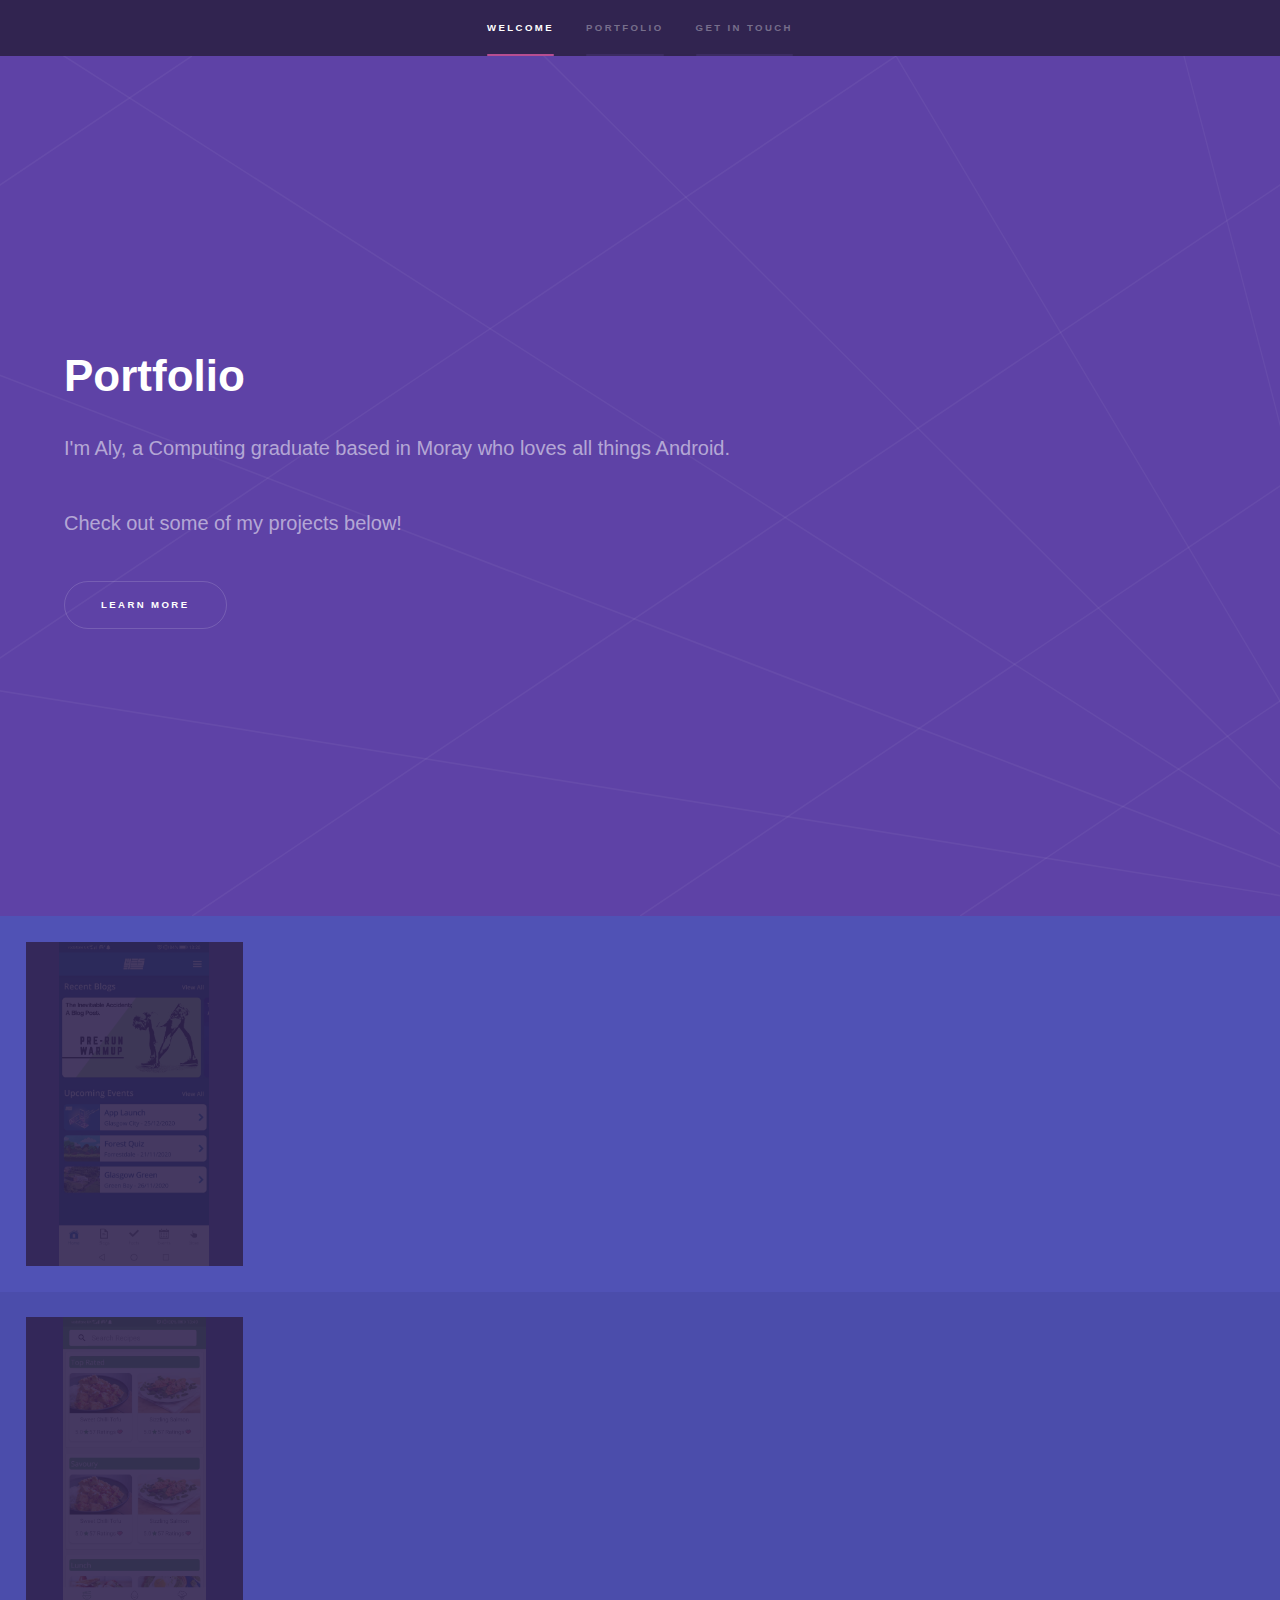
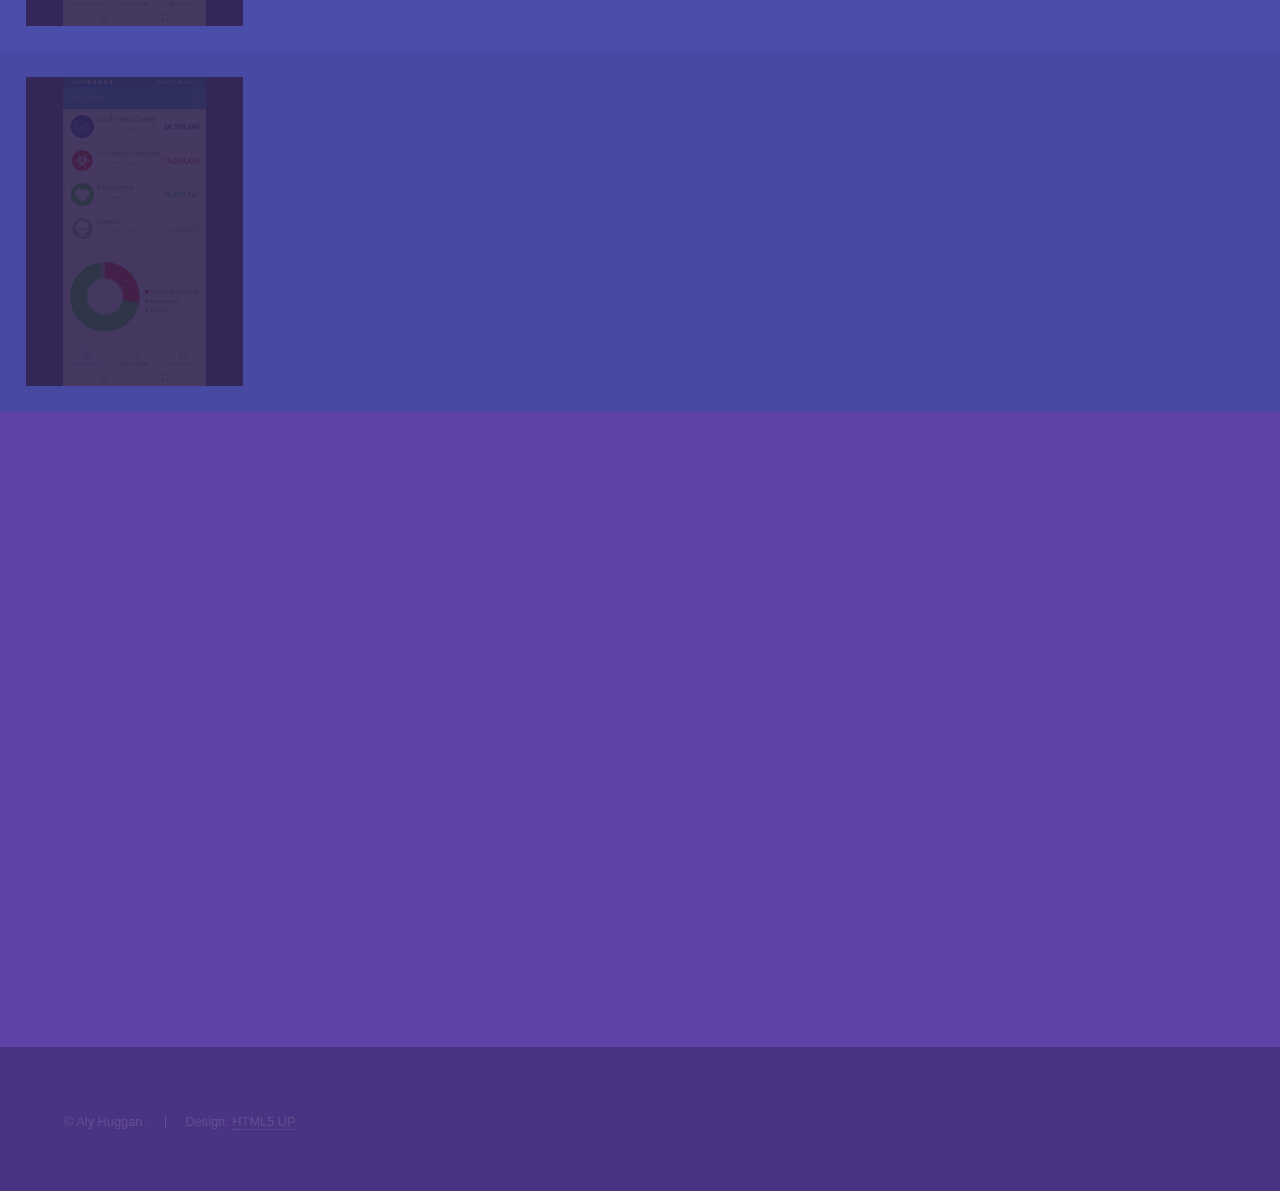
<file: index.html>
<!DOCTYPE HTML>
<!--
	Hyperspace by HTML5 UP
	html5up.net | @ajlkn
	Free for personal and commercial use under the CCA 3.0 license (html5up.net/license)
-->
<html>
	<head>
		<title>Welcome</title>
		<meta charset="utf-8" />
		<meta name="viewport" content="width=device-width, initial-scale=1, user-scalable=no" />
		<link rel="stylesheet" href="assets/css/main.css" />
		<noscript><link rel="stylesheet" href="assets/css/noscript.css" /></noscript>
		</head>
	<body class="is-preload" onload= "startTimer()">

		<!-- Sidebar -->
			<section id="sidebar">
				<div class="inner">
					<nav>
						<ul>
							<li><a href="#intro">Welcome</a></li>
							<li><a href="#one">Portfolio</a></li>
							<li><a href="#three">Get in touch</a></li>
						</ul>
					</nav>
				</div>
			</section>

		<!-- Wrapper -->
			<div id="wrapper">

				<!-- Intro -->
					<section id="intro" class="wrapper style1 fullscreen fade-up">
						<div class="inner">
							<h1>Portfolio</h1>
							<p>I'm Aly, a Computing graduate based in Moray who loves all things Android.
							</p>
							<p>
							Check out some of my projects below!
							</p>
							<ul class="actions">
								<li><a href="#one" class="button scrolly">Learn more</a></li>
							</ul>
						</div>
					</section>

				<!-- One -->
					<section id="one" class="wrapper style2 spotlights">
						<section>		
						<br>
						<a class="image" id="imgProject">
						<img src="images/project45/home.jpg"/>
						</a>
							<div class="content">
								<div class="inner">
									<h2>Project 45</h2>
									<p>A native mobile application requested by Project 45, aiming to promote the benefits of Scottish Independence.
									<br><br>
									Project 45 is currently ongoing.
									<ul class="actions">
										<li><a href="project45.html" class="button">Learn more</a></li>
									</ul>
								</div>
							</div>
						</section>
						<section>
						<br>
							<a class="image" id="imgFora">
							<img src="images/fora/home.jpg" alt=""/></a>
							<div class="content">
								<div class="inner">
									<h2>Fora</h2>
									<p>A recipe and food rating application, with simplicity and usability in mind.
									<br><br>
									Fora is an ongoing solo project.</p>
									<ul class="actions">
										<li><a href="fora.html" class="button">Learn more</a></li>
									</ul>
								</div>
							</div>
						</section>
						<section>
						<br>
							<a class="image" id="imgCovid">
							<img src="images/covid/home.jpg" alt="" /></a>
							<div class="content">
								<div class="inner">
									<h2>CovidCheck</h2>
									<p>CovidCheck keeps users updated on the global and regional statistics of Covid-19
									<br><br>
									This application was built as part of a TopCoder competition.</p>
									<ul class="actions">
										<li><a href="covid.html" class="button">Learn more</a></li>
									</ul>
								</div>
							</div>
						</section>
					</section>

			

				<!-- Three -->
					<section id="three" class="wrapper style1 fade-up">
						<div class="inner">
							<h2>Get in touch</h2>
							<p>Don't hesitate to contact me for any enquiries.</p>
							<div class="split style1">
								<section>
									<form method="post" action="mailto:alyhuggan@gmail.com">
										<div class="fields">
											<div class="field half">
												<label for="name">Name</label>
												<input type="text" name="name" id="name" />
											</div>
											<div class="field half">
												<label for="email">Email</label>
												<input type="text" name="email" id="email" />
											</div>
											<div class="field">
												<label for="message">Message</label>
												<textarea name="message" id="message" rows="5"></textarea>
											</div>
										</div>
										<ul class="actions">
											<li><a href="" value="Send" class="button submit">Send Message</a></li>
										</ul>
									</form>
								</section>
								<section>
									<ul class="contact">
										<li>
											<h3>Address</h3>
											<span>Candleriggs<br />
											Glasgow, G1 1NP<br />
											Scotland</span>
										</li>
										<li>
											<h3>Email</h3>
											<p>alyhuggan@gmail.com</p>
										</li>

										<li>
											<h3>Social</h3>
											<ul class="icons">
												<li><a href="https://github.com/aly95" class="icon brands fa-github"><span class="label">GitHub</span></a></li>
												<li><a href="https://www.linkedin.com/in/alasdair-huggan-7ba1621a4/" class="icon brands fa-linkedin-in"><span class="label">LinkedIn</span></a></li>
											</ul>
										</li>
									</ul>
								</section>
							</div>
						</div>
					</section>

			</div>

		<!-- Footer -->
			<footer id="footer" class="wrapper style1-alt">
				<div class="inner">
					<ul class="menu">
						<li>&copy; Aly Huggan.</li><li>Design: <a href="http://html5up.net">HTML5 UP</a></li>
					</ul>
				</div>
			</footer>

		<!-- Scripts -->
			<script src="assets/js/jquery.min.js"></script>
			<script src="assets/js/jquery.scrollex.min.js"></script>
			<script src="assets/js/jquery.scrolly.min.js"></script>
			<script src="assets/js/browser.min.js"></script>
			<script src="assets/js/breakpoints.min.js"></script>
			<script src="assets/js/util.js"></script>
			<script src="assets/js/main.js"></script>
	<script type="text/javascript">
	
		const opacityTimeout = 700;
		const imageSwapTime = 400;
	
	      var imgsProject = [], x = -1;
          imgsProject[0] = 'url("images/project45/blog.jpg")';
          imgsProject[1] = 'url("images/project45/events.jpg")';
		  imgsProject[2] = 'url("images/project45/event.jpg")';
		  imgsProject[3] = 'url("images/project45/comments.jpg")';
		  imgsProject[4] = 'url("images/project45/eventupload.jpg")';
		  imgsProject[5] = 'url("images/project45/home.jpg")';
		  
		  var imgsFora = [], y = -1;
		  imgsFora[0] = 'url("images/fora/search.jpg")';
          imgsFora[1] = 'url("images/fora/account.jpg")';
          imgsFora[2] = 'url("images/fora/submit1.jpg")';
          imgsFora[3] = 'url("images/fora/submit2.jpg")';
          imgsFora[4] = 'url("images/fora/login.jpg")';
		  imgsFora[5] = 'url("images/fora/home.jpg")';
		  
		  var imgsCovid = [], z = -1;
		  imgsCovid[0] = 'url("images/covid/country.jpg")';
		  imgsCovid[1] = 'url("images/covid/countrydetail.jpg")';
		  imgsCovid[2] = 'url("images/covid/map.jpg")';
		  imgsCovid[3] = 'url("images/covid/mapdetail.jpg")';
		  imgsCovid[4] = 'url("images/covid/home.jpg")';
		  
		  function displayPreviousImage() {
              x = (x <= 0) ? images.length - 1 : x - 1;
              document.getElementById("imgProject").src = images[x];
          }
		  
          function startTimer() {
              setInterval(displayNextImage, 5000);
          }
		    
          function displayNextImage() {
			var pImg = document.getElementById("imgProject");
			var fImg = document.getElementById("imgFora");
			var cImg = document.getElementById("imgCovid");
						
              x = (x === imgsProject.length - 1) ? 0 : x + 1;
			  y = (y === imgsFora.length - 1) ? 0 : y + 1;
			  z = (z === imgsCovid.length - 1) ? 0 : z + 1;

			  fadeOut(pImg, imgsProject[x]);
			  fadeOut(fImg, imgsFora[y]);
			  fadeOut(cImg, imgsCovid[z]);
          }
		  
		  function fadeOut(elementToSwap, imageToSwapTo) {
			elementToSwap.style.opacity = 0;
				setTimeout(() => {
					elementToSwap.style.opacity = 1;
				}, opacityTimeout);
			
				setTimeout(() => {
					elementToSwap.style.backgroundImage = imageToSwapTo;	  
				}, imageSwapTime);
			}
      </script>			
	</body>
</html>
</file>
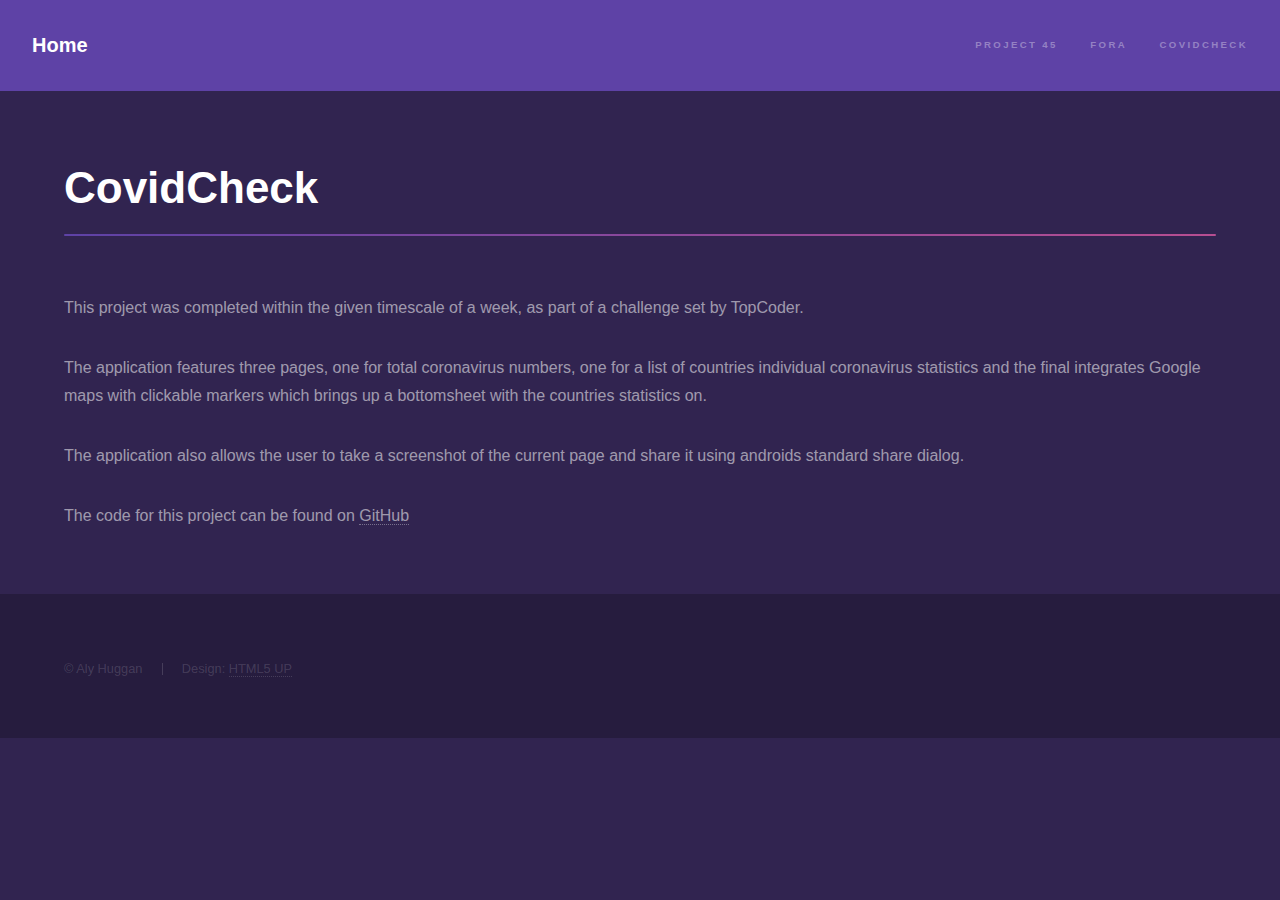
<file: covid.html>
<!DOCTYPE HTML>
<!--
	Hyperspace by HTML5 UP
	html5up.net | @ajlkn
	Free for personal and commercial use under the CCA 3.0 license (html5up.net/license)
-->
<html>
	<head>
		<title>CovidCheck</title>
		<meta charset="utf-8" />
		<meta name="viewport" content="width=device-width, initial-scale=1, user-scalable=no" />
		<link rel="stylesheet" href="assets/css/main.css" />
		<noscript><link rel="stylesheet" href="assets/css/noscript.css" /></noscript>
	</head>
	<body class="is-preload">

		<!-- Header -->
			<header id="header">
				<a href="index.html" class="title">Home</a>
				<nav>
					<ul>
						<li><a href="project45.html">Project 45</a></li>
						<li><a href="fora.html">Fora</a></li>
						<li><a href="covid.html">CovidCheck</a></li>						
					</ul>
				</nav>
			</header>

		<!-- Wrapper -->
			<div id="wrapper">

				<!-- Main -->
					<section id="main" class="wrapper">
						<div class="inner">
							<h1 class="major">CovidCheck</h1>
							<p>This project was completed within the given timescale of a week, as part of a challenge set by TopCoder.</p>
							<p>The application features three pages, one for total coronavirus numbers, one for a list of countries individual coronavirus statistics and the final integrates Google maps with clickable markers which brings up a bottomsheet with the countries statistics on. </p>
							<p>The application also allows the user to take a screenshot of the current page and share it using androids standard share dialog.</p>
							<p>The code for this project can be found on <a href="http://www.github.com/aly95/covid19">GitHub</a></p>
						</div>
					</section>
			</div>
			
		<!-- Footer -->
			<footer id="footer" class="wrapper alt">
				<div class="inner">
					<ul class="menu">
						<li>&copy; Aly Huggan</li><li>Design: <a href="http://html5up.net">HTML5 UP</a></li>
					</ul>
				</div>
			</footer>

		<!-- Scripts -->
			<script src="assets/js/jquery.min.js"></script>
			<script src="assets/js/jquery.scrollex.min.js"></script>
			<script src="assets/js/jquery.scrolly.min.js"></script>
			<script src="assets/js/browser.min.js"></script>
			<script src="assets/js/breakpoints.min.js"></script>
			<script src="assets/js/util.js"></script>
			<script src="assets/js/main.js"></script>

	</body>
</html>
</file>
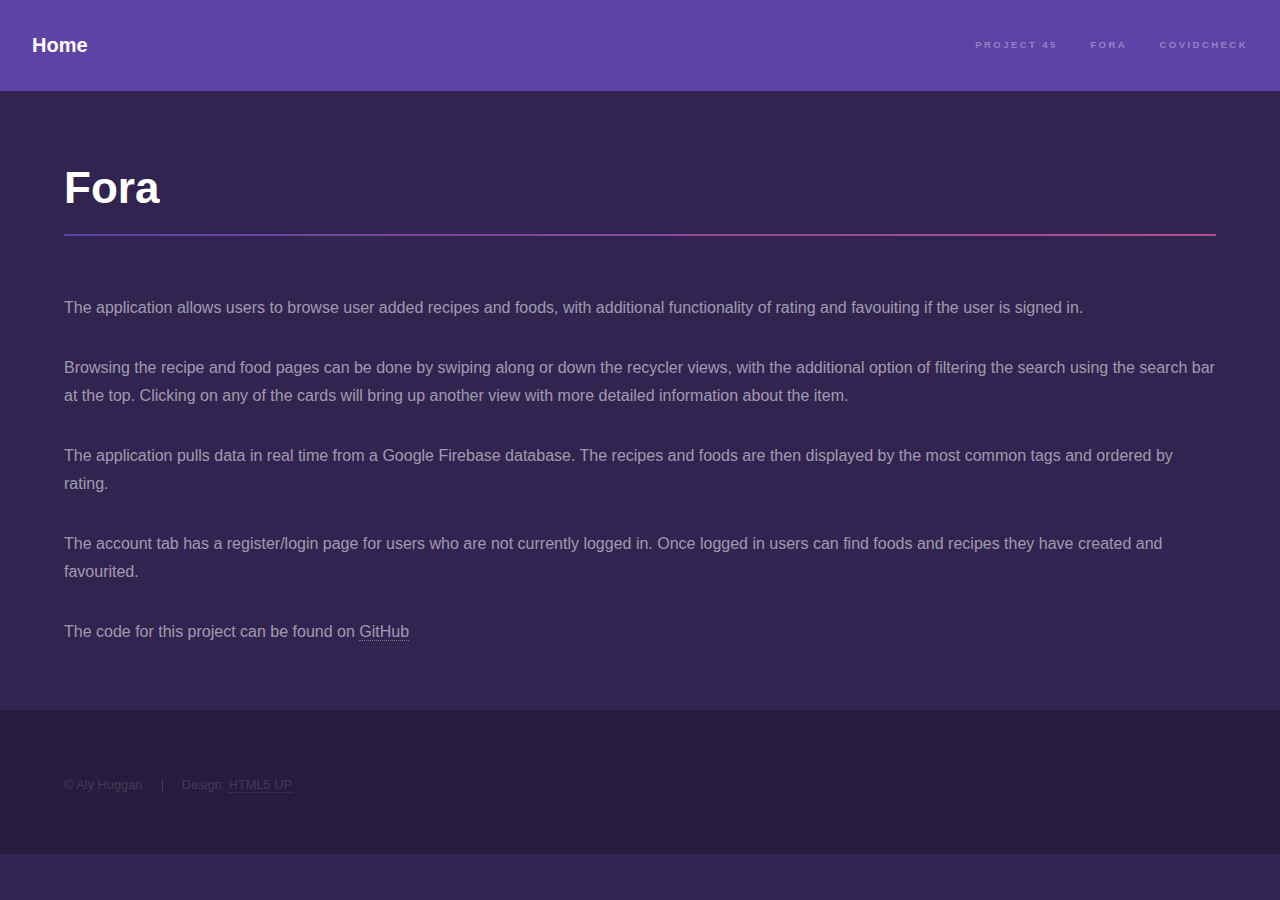
<file: fora.html>
<!DOCTYPE HTML>
<!--
	Hyperspace by HTML5 UP
	html5up.net | @ajlkn
	Free for personal and commercial use under the CCA 3.0 license (html5up.net/license)
-->
<html>
	<head>
		<title>Fora</title>
		<meta charset="utf-8" />
		<meta name="viewport" content="width=device-width, initial-scale=1, user-scalable=no" />
		<link rel="stylesheet" href="assets/css/main.css" />
		<noscript><link rel="stylesheet" href="assets/css/noscript.css" /></noscript>
	</head>
	<body class="is-preload">

		<!-- Header -->
			<header id="header">
				<a href="index.html" class="title">Home</a>
				<nav>
					<ul>
						<li><a href="project45.html">Project 45</a></li>
						<li><a href="fora.html">Fora</a></li>
						<li><a href="covid.html">CovidCheck</a></li>						
					</ul>
				</nav>
			</header>

		<!-- Wrapper -->
			<div id="wrapper">

				<!-- Main -->
					<section id="main" class="wrapper">
						<div class="inner">
							<h1 class="major">Fora</h1>
							<p>The application allows users to browse user added recipes and foods, with additional functionality of rating and favouiting if the user is signed in. </p>
							<p>Browsing the recipe and food pages can be done by swiping along or down the recycler views, with the additional option of filtering the search using the search bar at the top. Clicking on any of the cards will bring up another view with more detailed information about the item.</p>
							<p>The application pulls data in real time from a Google Firebase database. The recipes and foods are then displayed by the most common tags and ordered by rating.</p>
							<p>The account tab has a register/login page for users who are not currently logged in. Once logged in users can find foods and recipes they have created and favourited.</p>
							<p>The code for this project can be found on <a href="http://www.github.com/aly95/fora">GitHub</a></p>
						</div>
					</section>
			</div>

		<!-- Footer -->
			<footer id="footer" class="wrapper alt">
				<div class="inner">
					<ul class="menu">
						<li>&copy; Aly Huggan</li><li>Design: <a href="http://html5up.net">HTML5 UP</a></li>
					</ul>
				</div>
			</footer>

		<!-- Scripts -->
			<script src="assets/js/jquery.min.js"></script>
			<script src="assets/js/jquery.scrollex.min.js"></script>
			<script src="assets/js/jquery.scrolly.min.js"></script>
			<script src="assets/js/browser.min.js"></script>
			<script src="assets/js/breakpoints.min.js"></script>
			<script src="assets/js/util.js"></script>
			<script src="assets/js/main.js"></script>

	</body>
</html>
</file>
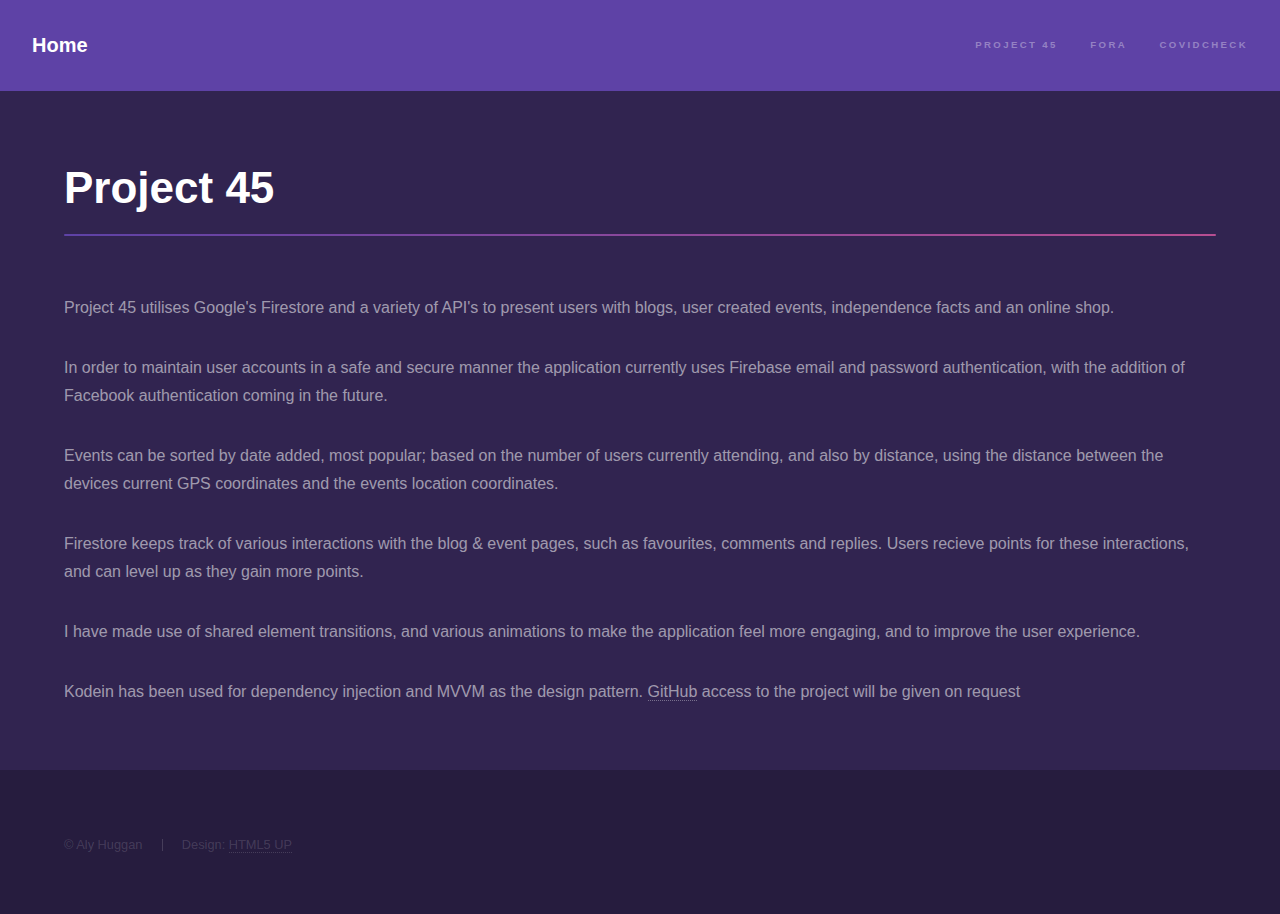
<file: project45.html>
<!DOCTYPE HTML>
<!--
	Hyperspace by HTML5 UP
	html5up.net | @ajlkn
	Free for personal and commercial use under the CCA 3.0 license (html5up.net/license)
-->
<html>
	<head>
		<title>Project 45</title>
		<meta charset="utf-8" />
		<meta name="viewport" content="width=device-width, initial-scale=1, user-scalable=no" />
		<link rel="stylesheet" href="assets/css/main.css" />
		<noscript><link rel="stylesheet" href="assets/css/noscript.css" /></noscript>
	</head>
	<body class="is-preload">

		<!-- Header -->
			<header id="header">
				<a href="index.html" class="title">Home</a>
				<nav>
					<ul>
						<li><a href="project45.html">Project 45</a></li>
						<li><a href="fora.html">Fora</a></li>
						<li><a href="covid.html">CovidCheck</a></li>						
					</ul>
				</nav>
			</header>

		<!-- Wrapper -->
			<div id="wrapper">

				<!-- Main -->
					<section id="main" class="wrapper">
						<div class="inner">
							<h1 class="major">Project 45</h1>
							<p>Project 45 utilises Google's Firestore and a variety of API's to present users with blogs, user created events, independence facts and an online shop.</p>
							<p>In order to maintain user accounts in a safe and secure manner the application currently uses Firebase email and password authentication, with the addition of Facebook authentication coming in the future.</p>
							<p>Events can be sorted by date added, most popular; based on the number of users currently attending, and also by distance, using the distance between the devices current GPS coordinates and the events location coordinates.</p>
							<p>Firestore keeps track of various interactions with the blog & event pages, such as favourites, comments and replies. Users recieve points for these interactions, and can level up as they gain more points.</p>
							<p>I have made use of shared element transitions, and various animations to make the application feel more engaging, and to improve the user experience.</p>
							<p>Kodein has been used for dependency injection and MVVM as the design pattern. <a href="http://www.github.com/aly95/">GitHub</a> access to the project will be given on request</p>
						</div>
					</section>

			</div>

		<!-- Footer -->
			<footer id="footer" class="wrapper alt">
				<div class="inner">
					<ul class="menu">
						<li>&copy; Aly Huggan</li><li>Design: <a href="http://html5up.net">HTML5 UP</a></li>
					</ul>
				</div>
			</footer>

		<!-- Scripts -->
			<script src="assets/js/jquery.min.js"></script>
			<script src="assets/js/jquery.scrollex.min.js"></script>
			<script src="assets/js/jquery.scrolly.min.js"></script>
			<script src="assets/js/browser.min.js"></script>
			<script src="assets/js/breakpoints.min.js"></script>
			<script src="assets/js/util.js"></script>
			<script src="assets/js/main.js"></script>

	</body>
</html>
</file>
<file: assets/css/noscript.css>
/*
	Hyperspace by HTML5 UP
	html5up.net | @ajlkn
	Free for personal and commercial use under the CCA 3.0 license (html5up.net/license)
*/

/* Spotlights */

	.spotlights > section > .image:before {
		opacity: 0 !important;
	}

	.spotlights > section > .content > .inner {
		-moz-transform: none !important;
		-webkit-transform: none !important;
		-ms-transform: none !important;
		transform: none !important;
		opacity: 1 !important;
	}

/* Wrapper */

	.wrapper > .inner {
		opacity: 1 !important;
		-moz-transform: none !important;
		-webkit-transform: none !important;
		-ms-transform: none !important;
		transform: none !important;
	}

/* Sidebar */

	#sidebar > .inner {
		opacity: 1 !important;
	}

	#sidebar nav > ul > li {
		-moz-transform: none !important;
		-webkit-transform: none !important;
		-ms-transform: none !important;
		transform: none !important;
		opacity: 1 !important;
	}
</file>
<file: assets/css/main.css>
@import url(fontawesome-all.min.css);

/*
	Hyperspace by HTML5 UP
	html5up.net | @ajlkn
	Free for personal and commercial use under the CCA 3.0 license (html5up.net/license)
*/

html, body, div, span, applet, object,
iframe, h1, h2, h3, h4, h5, h6, p, blockquote,
pre, a, abbr, acronym, address, big, cite,
code, del, dfn, em, img, ins, kbd, q, s, samp,
small, strike, strong, sub, sup, tt, var, b,
u, i, center, dl, dt, dd, ol, ul, li, fieldset,
form, label, legend, table, caption, tbody,
tfoot, thead, tr, th, td, article, aside,
canvas, details, embed, figure, figcaption,
footer, header, hgroup, menu, nav, output, ruby,
section, summary, time, mark, audio, video {
	margin: 0;
	padding: 0;
	border: 0;
	font-size: 100%;
	font: inherit;
	vertical-align: baseline;}

article, aside, details, figcaption, figure,
footer, header, hgroup, menu, nav, section {
	display: block;}

body {
	line-height: 1;
}

ol, ul {
	list-style: none;
}

blockquote, q {
	quotes: none;
}

	blockquote:before, blockquote:after, q:before, q:after {
		content: '';
		content: none;
	}

table {
	border-collapse: collapse;
	border-spacing: 0;
}

body {
	-webkit-text-size-adjust: none;
}

mark {
	background-color: transparent;
	color: inherit;
}

input::-moz-focus-inner {
	border: 0;
	padding: 0;
}

input, select, textarea {
	-moz-appearance: none;
	-webkit-appearance: none;
	-ms-appearance: none;
	appearance: none;
}

/* Basic */

	@-ms-viewport {
		width: device-width;
	}

	body {
		-ms-overflow-style: scrollbar;
	}

	@media screen and (max-width: 480px) {

		html, body {
			min-width: 320px;
		}

	}

	html {
		box-sizing: border-box;
	}

	*, *:before, *:after {
		box-sizing: inherit;
	}

	body {
		background: #312450;
	}

		body.is-preload *, body.is-preload *:before, body.is-preload *:after {
			-moz-animation: none !important;
			-webkit-animation: none !important;
			-ms-animation: none !important;
			animation: none !important;
			-moz-transition: none !important;
			-webkit-transition: none !important;
			-ms-transition: none !important;
			transition: none !important;
		}

/* Type */

	body, input, select, textarea {
		color: rgba(255, 255, 255, 0.55);
		font-family: Arial, Helvetica, sans-serif;
		font-size: 16.5pt;
		font-weight: normal;
		line-height: 1.75;
	}

		@media screen and (max-width: 1680px) {

			body, input, select, textarea {
				font-size: 13pt;
			}

		}

		@media screen and (max-width: 1280px) {

			body, input, select, textarea {
				font-size: 12pt;
			}

		}

		@media screen and (max-width: 360px) {

			body, input, select, textarea {
				font-size: 11pt;
			}

		}

	a {
		-moz-transition: color 0.2s ease, border-bottom-color 0.2s ease;
		-webkit-transition: color 0.2s ease, border-bottom-color 0.2s ease;
		-ms-transition: color 0.2s ease, border-bottom-color 0.2s ease;
		transition: color 0.2s ease, border-bottom-color 0.2s ease;
		border-bottom: dotted 1px rgba(255, 255, 255, 0.35);
		color: inherit;
		text-decoration: none;
	}

		a:hover {
			border-bottom-color: transparent;
			color: #ffffff;
		}

	strong, b {
		color: #ffffff;
		font-weight: bold;
	}

	em, i {
		font-style: italic;
	}

	p {
		margin: 0 0 2em 0;
	}

	h1, h2, h3, h4, h5, h6 {
		color: #ffffff;
		font-weight: bold;
		line-height: 1.5;
		margin: 0 0 0.5em 0;
	}

		h1 a, h2 a, h3 a, h4 a, h5 a, h6 a {
			color: inherit;
			text-decoration: none;
		}

	h1 {
		font-size: 2.75em;
	}

		h1.major {
			margin: 0 0 1.3em 0;
			position: relative;
			padding-bottom: 0.35em;
		}

			h1.major:after {
				background-image: -moz-linear-gradient(to right, #5e42a6, #b74e91);
				background-image: -webkit-linear-gradient(to right, #5e42a6, #b74e91);
				background-image: -ms-linear-gradient(to right, #5e42a6, #b74e91);
				background-image: linear-gradient(to right, #5e42a6, #b74e91);
				-moz-transition: max-width 0.2s ease;
				-webkit-transition: max-width 0.2s ease;
				-ms-transition: max-width 0.2s ease;
				transition: max-width 0.2s ease;
				border-radius: 0.2em;
				bottom: 0;
				content: '';
				height: 0.05em;
				position: absolute;
				right: 0;
				width: 100%;
			}

	h2 {
		font-size: 1.75em;
	}

	h3 {
		font-size: 1.1em;
	}

	h4 {
		font-size: 1em;
	}

	h5 {
		font-size: 0.8em;
	}

	h6 {
		font-size: 0.6em;
	}

	@media screen and (max-width: 736px) {

		h1 {
			font-size: 2em;
		}

		h2 {
			font-size: 1.25em;
		}

		h3 {
			font-size: 1em;
		}

		h4 {
			font-size: 0.8em;
		}

		h5 {
			font-size: 0.6em;
		}

		h6 {
			font-size: 0.6em;
		}

	}

	sub {
		font-size: 0.8em;
		position: relative;
		top: 0.5em;
	}

	sup {
		font-size: 0.8em;
		position: relative;
		top: -0.5em;
	}

	blockquote {
		border-left: solid 4px rgba(255, 255, 255, 0.15);
		font-style: italic;
		margin: 0 0 2em 0;
		padding: 0.5em 0 0.5em 2em;
	}

	code {
		background: rgba(255, 255, 255, 0.05);
		border-radius: 0.25em;
		border: solid 1px rgba(255, 255, 255, 0.15);
		font-family: "Courier New", monospace;
		font-size: 0.9em;
		margin: 0 0.25em;
		padding: 0.25em 0.65em;
	}

	pre {
		-webkit-overflow-scrolling: touch;
		font-family: "Courier New", monospace;
		font-size: 0.9em;
		margin: 0 0 2em 0;
	}

		pre code {
			display: block;
			line-height: 1.75em;
			padding: 1em 1.5em;
			overflow-x: auto;
		}

	hr {
		border: 0;
		border-bottom: solid 1px rgba(255, 255, 255, 0.15);
		margin: 2em 0;
	}

		hr.major {
			margin: 3em 0;
		}

	.align-left {
		text-align: left;
	}

	.align-center {
		text-align: center;
	}

	.align-right {
		text-align: right;
	}

/* Row */

	.row {
		display: flex;
		flex-wrap: wrap;
		box-sizing: border-box;
		align-items: stretch;
	}

		.row > * {
			box-sizing: border-box;
		}

		.row.gtr-uniform > * > :last-child {
			margin-bottom: 0;
		}

		.row.aln-left {
			justify-content: flex-start;
		}

		.row.aln-center {
			justify-content: center;
		}

		.row.aln-right {
			justify-content: flex-end;
		}

		.row.aln-top {
			align-items: flex-start;
		}

		.row.aln-middle {
			align-items: center;
		}

		.row.aln-bottom {
			align-items: flex-end;
		}

		.row > .imp {
			order: -1;
		}

		.row > .col-1 {
			width: 8.33333%;
		}

		.row > .off-1 {
			margin-left: 8.33333%;
		}

		.row > .col-2 {
			width: 16.66667%;
		}

		.row > .off-2 {
			margin-left: 16.66667%;
		}

		.row > .col-3 {
			width: 25%;
		}

		.row > .off-3 {
			margin-left: 25%;
		}

		.row > .col-4 {
			width: 33.33333%;
		}

		.row > .off-4 {
			margin-left: 33.33333%;
		}

		.row > .col-5 {
			width: 41.66667%;
		}

		.row > .off-5 {
			margin-left: 41.66667%;
		}

		.row > .col-6 {
			width: 50%;
		}

		.row > .off-6 {
			margin-left: 50%;
		}

		.row > .col-7 {
			width: 58.33333%;
		}

		.row > .off-7 {
			margin-left: 58.33333%;
		}

		.row > .col-8 {
			width: 66.66667%;
		}

		.row > .off-8 {
			margin-left: 66.66667%;
		}

		.row > .col-9 {
			width: 75%;
		}

		.row > .off-9 {
			margin-left: 75%;
		}

		.row > .col-10 {
			width: 83.33333%;
		}

		.row > .off-10 {
			margin-left: 83.33333%;
		}

		.row > .col-11 {
			width: 91.66667%;
		}

		.row > .off-11 {
			margin-left: 91.66667%;
		}

		.row > .col-12 {
			width: 100%;
		}

		.row > .off-12 {
			margin-left: 100%;
		}

		.row.gtr-0 {
			margin-top: 0;
			margin-left: 0em;
		}

			.row.gtr-0 > * {
				padding: 0 0 0 0em;
			}

			.row.gtr-0.gtr-uniform {
				margin-top: 0em;
			}

				.row.gtr-0.gtr-uniform > * {
					padding-top: 0em;
				}

		.row.gtr-25 {
			margin-top: 0;
			margin-left: -0.375em;
		}

			.row.gtr-25 > * {
				padding: 0 0 0 0.375em;
			}

			.row.gtr-25.gtr-uniform {
				margin-top: -0.375em;
			}

				.row.gtr-25.gtr-uniform > * {
					padding-top: 0.375em;
				}

		.row.gtr-50 {
			margin-top: 0;
			margin-left: -0.75em;
		}

			.row.gtr-50 > * {
				padding: 0 0 0 0.75em;
			}

			.row.gtr-50.gtr-uniform {
				margin-top: -0.75em;
			}

				.row.gtr-50.gtr-uniform > * {
					padding-top: 0.75em;
				}

		.row {
			margin-top: 0;
			margin-left: -1.5em;
		}

			.row > * {
				padding: 0 0 0 1.5em;
			}

			.row.gtr-uniform {
				margin-top: -1.5em;
			}

				.row.gtr-uniform > * {
					padding-top: 1.5em;
				}

		.row.gtr-150 {
			margin-top: 0;
			margin-left: -2.25em;
		}

			.row.gtr-150 > * {
				padding: 0 0 0 2.25em;
			}

			.row.gtr-150.gtr-uniform {
				margin-top: -2.25em;
			}

				.row.gtr-150.gtr-uniform > * {
					padding-top: 2.25em;
				}

		.row.gtr-200 {
			margin-top: 0;
			margin-left: -3em;
		}

			.row.gtr-200 > * {
				padding: 0 0 0 3em;
			}

			.row.gtr-200.gtr-uniform {
				margin-top: -3em;
			}

				.row.gtr-200.gtr-uniform > * {
					padding-top: 3em;
				}

		@media screen and (max-width: 1680px) {

			.row {
				display: flex;
				flex-wrap: wrap;
				box-sizing: border-box;
				align-items: stretch;
			}

				.row > * {
					box-sizing: border-box;
				}

				.row.gtr-uniform > * > :last-child {
					margin-bottom: 0;
				}

				.row.aln-left {
					justify-content: flex-start;
				}

				.row.aln-center {
					justify-content: center;
				}

				.row.aln-right {
					justify-content: flex-end;
				}

				.row.aln-top {
					align-items: flex-start;
				}

				.row.aln-middle {
					align-items: center;
				}

				.row.aln-bottom {
					align-items: flex-end;
				}

				.row > .imp-xlarge {
					order: -1;
				}

				.row > .col-1-xlarge {
					width: 8.33333%;
				}

				.row > .off-1-xlarge {
					margin-left: 8.33333%;
				}

				.row > .col-2-xlarge {
					width: 16.66667%;
				}

				.row > .off-2-xlarge {
					margin-left: 16.66667%;
				}

				.row > .col-3-xlarge {
					width: 25%;
				}

				.row > .off-3-xlarge {
					margin-left: 25%;
				}

				.row > .col-4-xlarge {
					width: 33.33333%;
				}

				.row > .off-4-xlarge {
					margin-left: 33.33333%;
				}

				.row > .col-5-xlarge {
					width: 41.66667%;
				}

				.row > .off-5-xlarge {
					margin-left: 41.66667%;
				}

				.row > .col-6-xlarge {
					width: 50%;
				}

				.row > .off-6-xlarge {
					margin-left: 50%;
				}

				.row > .col-7-xlarge {
					width: 58.33333%;
				}

				.row > .off-7-xlarge {
					margin-left: 58.33333%;
				}

				.row > .col-8-xlarge {
					width: 66.66667%;
				}

				.row > .off-8-xlarge {
					margin-left: 66.66667%;
				}

				.row > .col-9-xlarge {
					width: 75%;
				}

				.row > .off-9-xlarge {
					margin-left: 75%;
				}

				.row > .col-10-xlarge {
					width: 83.33333%;
				}

				.row > .off-10-xlarge {
					margin-left: 83.33333%;
				}

				.row > .col-11-xlarge {
					width: 91.66667%;
				}

				.row > .off-11-xlarge {
					margin-left: 91.66667%;
				}

				.row > .col-12-xlarge {
					width: 100%;
				}

				.row > .off-12-xlarge {
					margin-left: 100%;
				}

				.row.gtr-0 {
					margin-top: 0;
					margin-left: 0em;
				}

					.row.gtr-0 > * {
						padding: 0 0 0 0em;
					}

					.row.gtr-0.gtr-uniform {
						margin-top: 0em;
					}

						.row.gtr-0.gtr-uniform > * {
							padding-top: 0em;
						}

				.row.gtr-25 {
					margin-top: 0;
					margin-left: -0.375em;
				}

					.row.gtr-25 > * {
						padding: 0 0 0 0.375em;
					}

					.row.gtr-25.gtr-uniform {
						margin-top: -0.375em;
					}

						.row.gtr-25.gtr-uniform > * {
							padding-top: 0.375em;
						}

				.row.gtr-50 {
					margin-top: 0;
					margin-left: -0.75em;
				}

					.row.gtr-50 > * {
						padding: 0 0 0 0.75em;
					}

					.row.gtr-50.gtr-uniform {
						margin-top: -0.75em;
					}

						.row.gtr-50.gtr-uniform > * {
							padding-top: 0.75em;
						}

				.row {
					margin-top: 0;
					margin-left: -1.5em;
				}

					.row > * {
						padding: 0 0 0 1.5em;
					}

					.row.gtr-uniform {
						margin-top: -1.5em;
					}

						.row.gtr-uniform > * {
							padding-top: 1.5em;
						}

				.row.gtr-150 {
					margin-top: 0;
					margin-left: -2.25em;
				}

					.row.gtr-150 > * {
						padding: 0 0 0 2.25em;
					}

					.row.gtr-150.gtr-uniform {
						margin-top: -2.25em;
					}

						.row.gtr-150.gtr-uniform > * {
							padding-top: 2.25em;
						}

				.row.gtr-200 {
					margin-top: 0;
					margin-left: -3em;
				}

					.row.gtr-200 > * {
						padding: 0 0 0 3em;
					}

					.row.gtr-200.gtr-uniform {
						margin-top: -3em;
					}

						.row.gtr-200.gtr-uniform > * {
							padding-top: 3em;
						}

		}

		@media screen and (max-width: 1280px) {

			.row {
				display: flex;
				flex-wrap: wrap;
				box-sizing: border-box;
				align-items: stretch;
			}

				.row > * {
					box-sizing: border-box;
				}

				.row.gtr-uniform > * > :last-child {
					margin-bottom: 0;
				}

				.row.aln-left {
					justify-content: flex-start;
				}

				.row.aln-center {
					justify-content: center;
				}

				.row.aln-right {
					justify-content: flex-end;
				}

				.row.aln-top {
					align-items: flex-start;
				}

				.row.aln-middle {
					align-items: center;
				}

				.row.aln-bottom {
					align-items: flex-end;
				}

				.row > .imp-large {
					order: -1;
				}

				.row > .col-1-large {
					width: 8.33333%;
				}

				.row > .off-1-large {
					margin-left: 8.33333%;
				}

				.row > .col-2-large {
					width: 16.66667%;
				}

				.row > .off-2-large {
					margin-left: 16.66667%;
				}

				.row > .col-3-large {
					width: 25%;
				}

				.row > .off-3-large {
					margin-left: 25%;
				}

				.row > .col-4-large {
					width: 33.33333%;
				}

				.row > .off-4-large {
					margin-left: 33.33333%;
				}

				.row > .col-5-large {
					width: 41.66667%;
				}

				.row > .off-5-large {
					margin-left: 41.66667%;
				}

				.row > .col-6-large {
					width: 50%;
				}

				.row > .off-6-large {
					margin-left: 50%;
				}

				.row > .col-7-large {
					width: 58.33333%;
				}

				.row > .off-7-large {
					margin-left: 58.33333%;
				}

				.row > .col-8-large {
					width: 66.66667%;
				}

				.row > .off-8-large {
					margin-left: 66.66667%;
				}

				.row > .col-9-large {
					width: 75%;
				}

				.row > .off-9-large {
					margin-left: 75%;
				}

				.row > .col-10-large {
					width: 83.33333%;
				}

				.row > .off-10-large {
					margin-left: 83.33333%;
				}

				.row > .col-11-large {
					width: 91.66667%;
				}

				.row > .off-11-large {
					margin-left: 91.66667%;
				}

				.row > .col-12-large {
					width: 100%;
				}

				.row > .off-12-large {
					margin-left: 100%;
				}

				.row.gtr-0 {
					margin-top: 0;
					margin-left: 0em;
				}

					.row.gtr-0 > * {
						padding: 0 0 0 0em;
					}

					.row.gtr-0.gtr-uniform {
						margin-top: 0em;
					}

						.row.gtr-0.gtr-uniform > * {
							padding-top: 0em;
						}

				.row.gtr-25 {
					margin-top: 0;
					margin-left: -0.375em;
				}

					.row.gtr-25 > * {
						padding: 0 0 0 0.375em;
					}

					.row.gtr-25.gtr-uniform {
						margin-top: -0.375em;
					}

						.row.gtr-25.gtr-uniform > * {
							padding-top: 0.375em;
						}

				.row.gtr-50 {
					margin-top: 0;
					margin-left: -0.75em;
				}

					.row.gtr-50 > * {
						padding: 0 0 0 0.75em;
					}

					.row.gtr-50.gtr-uniform {
						margin-top: -0.75em;
					}

						.row.gtr-50.gtr-uniform > * {
							padding-top: 0.75em;
						}

				.row {
					margin-top: 0;
					margin-left: -1.5em;
				}

					.row > * {
						padding: 0 0 0 1.5em;
					}

					.row.gtr-uniform {
						margin-top: -1.5em;
					}

						.row.gtr-uniform > * {
							padding-top: 1.5em;
						}

				.row.gtr-150 {
					margin-top: 0;
					margin-left: -2.25em;
				}

					.row.gtr-150 > * {
						padding: 0 0 0 2.25em;
					}

					.row.gtr-150.gtr-uniform {
						margin-top: -2.25em;
					}

						.row.gtr-150.gtr-uniform > * {
							padding-top: 2.25em;
						}

				.row.gtr-200 {
					margin-top: 0;
					margin-left: -3em;
				}

					.row.gtr-200 > * {
						padding: 0 0 0 3em;
					}

					.row.gtr-200.gtr-uniform {
						margin-top: -3em;
					}

						.row.gtr-200.gtr-uniform > * {
							padding-top: 3em;
						}

		}

		@media screen and (max-width: 980px) {

			.row {
				display: flex;
				flex-wrap: wrap;
				box-sizing: border-box;
				align-items: stretch;
			}

				.row > * {
					box-sizing: border-box;
				}

				.row.gtr-uniform > * > :last-child {
					margin-bottom: 0;
				}

				.row.aln-left {
					justify-content: flex-start;
				}

				.row.aln-center {
					justify-content: center;
				}

				.row.aln-right {
					justify-content: flex-end;
				}

				.row.aln-top {
					align-items: flex-start;
				}

				.row.aln-middle {
					align-items: center;
				}

				.row.aln-bottom {
					align-items: flex-end;
				}

				.row > .imp-medium {
					order: -1;
				}

				.row > .col-1-medium {
					width: 8.33333%;
				}

				.row > .off-1-medium {
					margin-left: 8.33333%;
				}

				.row > .col-2-medium {
					width: 16.66667%;
				}

				.row > .off-2-medium {
					margin-left: 16.66667%;
				}

				.row > .col-3-medium {
					width: 25%;
				}

				.row > .off-3-medium {
					margin-left: 25%;
				}

				.row > .col-4-medium {
					width: 33.33333%;
				}

				.row > .off-4-medium {
					margin-left: 33.33333%;
				}

				.row > .col-5-medium {
					width: 41.66667%;
				}

				.row > .off-5-medium {
					margin-left: 41.66667%;
				}

				.row > .col-6-medium {
					width: 50%;
				}

				.row > .off-6-medium {
					margin-left: 50%;
				}

				.row > .col-7-medium {
					width: 58.33333%;
				}

				.row > .off-7-medium {
					margin-left: 58.33333%;
				}

				.row > .col-8-medium {
					width: 66.66667%;
				}

				.row > .off-8-medium {
					margin-left: 66.66667%;
				}

				.row > .col-9-medium {
					width: 75%;
				}

				.row > .off-9-medium {
					margin-left: 75%;
				}

				.row > .col-10-medium {
					width: 83.33333%;
				}

				.row > .off-10-medium {
					margin-left: 83.33333%;
				}

				.row > .col-11-medium {
					width: 91.66667%;
				}

				.row > .off-11-medium {
					margin-left: 91.66667%;
				}

				.row > .col-12-medium {
					width: 100%;
				}

				.row > .off-12-medium {
					margin-left: 100%;
				}

				.row.gtr-0 {
					margin-top: 0;
					margin-left: 0em;
				}

					.row.gtr-0 > * {
						padding: 0 0 0 0em;
					}

					.row.gtr-0.gtr-uniform {
						margin-top: 0em;
					}

						.row.gtr-0.gtr-uniform > * {
							padding-top: 0em;
						}

				.row.gtr-25 {
					margin-top: 0;
					margin-left: -0.375em;
				}

					.row.gtr-25 > * {
						padding: 0 0 0 0.375em;
					}

					.row.gtr-25.gtr-uniform {
						margin-top: -0.375em;
					}

						.row.gtr-25.gtr-uniform > * {
							padding-top: 0.375em;
						}

				.row.gtr-50 {
					margin-top: 0;
					margin-left: -0.75em;
				}

					.row.gtr-50 > * {
						padding: 0 0 0 0.75em;
					}

					.row.gtr-50.gtr-uniform {
						margin-top: -0.75em;
					}

						.row.gtr-50.gtr-uniform > * {
							padding-top: 0.75em;
						}

				.row {
					margin-top: 0;
					margin-left: -1.5em;
				}

					.row > * {
						padding: 0 0 0 1.5em;
					}

					.row.gtr-uniform {
						margin-top: -1.5em;
					}

						.row.gtr-uniform > * {
							padding-top: 1.5em;
						}

				.row.gtr-150 {
					margin-top: 0;
					margin-left: -2.25em;
				}

					.row.gtr-150 > * {
						padding: 0 0 0 2.25em;
					}

					.row.gtr-150.gtr-uniform {
						margin-top: -2.25em;
					}

						.row.gtr-150.gtr-uniform > * {
							padding-top: 2.25em;
						}

				.row.gtr-200 {
					margin-top: 0;
					margin-left: -3em;
				}

					.row.gtr-200 > * {
						padding: 0 0 0 3em;
					}

					.row.gtr-200.gtr-uniform {
						margin-top: -3em;
					}

						.row.gtr-200.gtr-uniform > * {
							padding-top: 3em;
						}

		}

		@media screen and (max-width: 736px) {

			.row {
				display: flex;
				flex-wrap: wrap;
				box-sizing: border-box;
				align-items: stretch;
			}

				.row > * {
					box-sizing: border-box;
				}

				.row.gtr-uniform > * > :last-child {
					margin-bottom: 0;
				}

				.row.aln-left {
					justify-content: flex-start;
				}

				.row.aln-center {
					justify-content: center;
				}

				.row.aln-right {
					justify-content: flex-end;
				}

				.row.aln-top {
					align-items: flex-start;
				}

				.row.aln-middle {
					align-items: center;
				}

				.row.aln-bottom {
					align-items: flex-end;
				}

				.row > .imp-small {
					order: -1;
				}

				.row > .col-1-small {
					width: 8.33333%;
				}

				.row > .off-1-small {
					margin-left: 8.33333%;
				}

				.row > .col-2-small {
					width: 16.66667%;
				}

				.row > .off-2-small {
					margin-left: 16.66667%;
				}

				.row > .col-3-small {
					width: 25%;
				}

				.row > .off-3-small {
					margin-left: 25%;
				}

				.row > .col-4-small {
					width: 33.33333%;
				}

				.row > .off-4-small {
					margin-left: 33.33333%;
				}

				.row > .col-5-small {
					width: 41.66667%;
				}

				.row > .off-5-small {
					margin-left: 41.66667%;
				}

				.row > .col-6-small {
					width: 50%;
				}

				.row > .off-6-small {
					margin-left: 50%;
				}

				.row > .col-7-small {
					width: 58.33333%;
				}

				.row > .off-7-small {
					margin-left: 58.33333%;
				}

				.row > .col-8-small {
					width: 66.66667%;
				}

				.row > .off-8-small {
					margin-left: 66.66667%;
				}

				.row > .col-9-small {
					width: 75%;
				}

				.row > .off-9-small {
					margin-left: 75%;
				}

				.row > .col-10-small {
					width: 83.33333%;
				}

				.row > .off-10-small {
					margin-left: 83.33333%;
				}

				.row > .col-11-small {
					width: 91.66667%;
				}

				.row > .off-11-small {
					margin-left: 91.66667%;
				}

				.row > .col-12-small {
					width: 100%;
				}

				.row > .off-12-small {
					margin-left: 100%;
				}

				.row.gtr-0 {
					margin-top: 0;
					margin-left: 0em;
				}

					.row.gtr-0 > * {
						padding: 0 0 0 0em;
					}

					.row.gtr-0.gtr-uniform {
						margin-top: 0em;
					}

						.row.gtr-0.gtr-uniform > * {
							padding-top: 0em;
						}

				.row.gtr-25 {
					margin-top: 0;
					margin-left: -0.375em;
				}

					.row.gtr-25 > * {
						padding: 0 0 0 0.375em;
					}

					.row.gtr-25.gtr-uniform {
						margin-top: -0.375em;
					}

						.row.gtr-25.gtr-uniform > * {
							padding-top: 0.375em;
						}

				.row.gtr-50 {
					margin-top: 0;
					margin-left: -0.75em;
				}

					.row.gtr-50 > * {
						padding: 0 0 0 0.75em;
					}

					.row.gtr-50.gtr-uniform {
						margin-top: -0.75em;
					}

						.row.gtr-50.gtr-uniform > * {
							padding-top: 0.75em;
						}

				.row {
					margin-top: 0;
					margin-left: -1.5em;
				}

					.row > * {
						padding: 0 0 0 1.5em;
					}

					.row.gtr-uniform {
						margin-top: -1.5em;
					}

						.row.gtr-uniform > * {
							padding-top: 1.5em;
						}

				.row.gtr-150 {
					margin-top: 0;
					margin-left: -2.25em;
				}

					.row.gtr-150 > * {
						padding: 0 0 0 2.25em;
					}

					.row.gtr-150.gtr-uniform {
						margin-top: -2.25em;
					}

						.row.gtr-150.gtr-uniform > * {
							padding-top: 2.25em;
						}

				.row.gtr-200 {
					margin-top: 0;
					margin-left: -3em;
				}

					.row.gtr-200 > * {
						padding: 0 0 0 3em;
					}

					.row.gtr-200.gtr-uniform {
						margin-top: -3em;
					}

						.row.gtr-200.gtr-uniform > * {
							padding-top: 3em;
						}

		}

		@media screen and (max-width: 480px) {

			.row {
				display: flex;
				flex-wrap: wrap;
				box-sizing: border-box;
				align-items: stretch;
			}

				.row > * {
					box-sizing: border-box;
				}

				.row.gtr-uniform > * > :last-child {
					margin-bottom: 0;
				}

				.row.aln-left {
					justify-content: flex-start;
				}

				.row.aln-center {
					justify-content: center;
				}

				.row.aln-right {
					justify-content: flex-end;
				}

				.row.aln-top {
					align-items: flex-start;
				}

				.row.aln-middle {
					align-items: center;
				}

				.row.aln-bottom {
					align-items: flex-end;
				}

				.row > .imp-xsmall {
					order: -1;
				}

				.row > .col-1-xsmall {
					width: 8.33333%;
				}

				.row > .off-1-xsmall {
					margin-left: 8.33333%;
				}

				.row > .col-2-xsmall {
					width: 16.66667%;
				}

				.row > .off-2-xsmall {
					margin-left: 16.66667%;
				}

				.row > .col-3-xsmall {
					width: 25%;
				}

				.row > .off-3-xsmall {
					margin-left: 25%;
				}

				.row > .col-4-xsmall {
					width: 33.33333%;
				}

				.row > .off-4-xsmall {
					margin-left: 33.33333%;
				}

				.row > .col-5-xsmall {
					width: 41.66667%;
				}

				.row > .off-5-xsmall {
					margin-left: 41.66667%;
				}

				.row > .col-6-xsmall {
					width: 50%;
				}

				.row > .off-6-xsmall {
					margin-left: 50%;
				}

				.row > .col-7-xsmall {
					width: 58.33333%;
				}

				.row > .off-7-xsmall {
					margin-left: 58.33333%;
				}

				.row > .col-8-xsmall {
					width: 66.66667%;
				}

				.row > .off-8-xsmall {
					margin-left: 66.66667%;
				}

				.row > .col-9-xsmall {
					width: 75%;
				}

				.row > .off-9-xsmall {
					margin-left: 75%;
				}

				.row > .col-10-xsmall {
					width: 83.33333%;
				}

				.row > .off-10-xsmall {
					margin-left: 83.33333%;
				}

				.row > .col-11-xsmall {
					width: 91.66667%;
				}

				.row > .off-11-xsmall {
					margin-left: 91.66667%;
				}

				.row > .col-12-xsmall {
					width: 100%;
				}

				.row > .off-12-xsmall {
					margin-left: 100%;
				}

				.row.gtr-0 {
					margin-top: 0;
					margin-left: 0em;
				}

					.row.gtr-0 > * {
						padding: 0 0 0 0em;
					}

					.row.gtr-0.gtr-uniform {
						margin-top: 0em;
					}

						.row.gtr-0.gtr-uniform > * {
							padding-top: 0em;
						}

				.row.gtr-25 {
					margin-top: 0;
					margin-left: -0.375em;
				}

					.row.gtr-25 > * {
						padding: 0 0 0 0.375em;
					}

					.row.gtr-25.gtr-uniform {
						margin-top: -0.375em;
					}

						.row.gtr-25.gtr-uniform > * {
							padding-top: 0.375em;
						}

				.row.gtr-50 {
					margin-top: 0;
					margin-left: -0.75em;
				}

					.row.gtr-50 > * {
						padding: 0 0 0 0.75em;
					}

					.row.gtr-50.gtr-uniform {
						margin-top: -0.75em;
					}

						.row.gtr-50.gtr-uniform > * {
							padding-top: 0.75em;
						}

				.row {
					margin-top: 0;
					margin-left: -1.5em;
				}

					.row > * {
						padding: 0 0 0 1.5em;
					}

					.row.gtr-uniform {
						margin-top: -1.5em;
					}

						.row.gtr-uniform > * {
							padding-top: 1.5em;
						}

				.row.gtr-150 {
					margin-top: 0;
					margin-left: -2.25em;
				}

					.row.gtr-150 > * {
						padding: 0 0 0 2.25em;
					}

					.row.gtr-150.gtr-uniform {
						margin-top: -2.25em;
					}

						.row.gtr-150.gtr-uniform > * {
							padding-top: 2.25em;
						}

				.row.gtr-200 {
					margin-top: 0;
					margin-left: -3em;
				}

					.row.gtr-200 > * {
						padding: 0 0 0 3em;
					}

					.row.gtr-200.gtr-uniform {
						margin-top: -3em;
					}

						.row.gtr-200.gtr-uniform > * {
							padding-top: 3em;
						}

		}

/* Box */

	.box {
		border-radius: 0.25em;
		border: solid 1px rgba(255, 255, 255, 0.15);
		margin-bottom: 2em;
		padding: 1.5em;
	}

		.box > :last-child,
		.box > :last-child > :last-child,
		.box > :last-child > :last-child > :last-child {
			margin-bottom: 0;
		}

		.box.alt {
			border: 0;
			border-radius: 0;
			padding: 0;
		}

/* Button */

	input[type="submit"],
	input[type="reset"],
	input[type="button"],
	button,
	.button {
		-moz-appearance: none;
		-webkit-appearance: none;
		-ms-appearance: none;
		appearance: none;
		-moz-transition: border-color 0.2s ease;
		-webkit-transition: border-color 0.2s ease;
		-ms-transition: border-color 0.2s ease;
		transition: border-color 0.2s ease;
		background-color: transparent;
		border: solid 1px !important;
		border-color: rgba(255, 255, 255, 0.15) !important;
		border-radius: 3em;
		color: #ffffff !important;
		cursor: pointer;
		display: inline-block;
		font-size: 0.6em;
		font-weight: bold;
		height: calc(4.75em + 2px);
		letter-spacing: 0.25em;
		line-height: 4.75em;
		outline: 0;
		padding: 0 3.75em;
		position: relative;
		text-align: center;
		text-decoration: none;
		text-transform: uppercase;
		white-space: nowrap;
	}

		input[type="submit"]:after,
		input[type="reset"]:after,
		input[type="button"]:after,
		button:after,
		.button:after {
			-moz-transform: scale(0.25);
			-webkit-transform: scale(0.25);
			-ms-transform: scale(0.25);
			transform: scale(0.25);
			pointer-events: none;
			-moz-transition: opacity 0.2s ease, -moz-transform 0.2s ease;
			-webkit-transition: opacity 0.2s ease, -webkit-transform 0.2s ease;
			-ms-transition: opacity 0.2s ease, -ms-transform 0.2s ease;
			transition: opacity 0.2s ease, transform 0.2s ease;
			background: #ffffff;
			border-radius: 3em;
			content: '';
			height: 100%;
			left: 0;
			opacity: 0;
			position: absolute;
			top: 0;
			width: 100%;
		}

		input[type="submit"].icon:before,
		input[type="reset"].icon:before,
		input[type="button"].icon:before,
		button.icon:before,
		.button.icon:before {
			margin-right: 0.75em;
		}

		input[type="submit"].fit,
		input[type="reset"].fit,
		input[type="button"].fit,
		button.fit,
		.button.fit {
			width: 100%;
		}

		input[type="submit"].small,
		input[type="reset"].small,
		input[type="button"].small,
		button.small,
		.button.small {
			font-size: 0.4em;
		}

		input[type="submit"].large,
		input[type="reset"].large,
		input[type="button"].large,
		button.large,
		.button.large {
			font-size: 0.8em;
		}

		input[type="submit"].primary,
		input[type="reset"].primary,
		input[type="button"].primary,
		button.primary,
		.button.primary {
			background-color: #ffffff;
			color: #312450 !important;
		}

			input[type="submit"].primary:after,
			input[type="reset"].primary:after,
			input[type="button"].primary:after,
			button.primary:after,
			.button.primary:after {
				display: none;
			}

		input[type="submit"].disabled, input[type="submit"]:disabled,
		input[type="reset"].disabled,
		input[type="reset"]:disabled,
		input[type="button"].disabled,
		input[type="button"]:disabled,
		button.disabled,
		button:disabled,
		.button.disabled,
		.button:disabled {
			cursor: default;
			opacity: 0.5;
			pointer-events: none;
		}

		input[type="submit"]:hover,
		input[type="reset"]:hover,
		input[type="button"]:hover,
		button:hover,
		.button:hover {
			border-color: rgba(255, 255, 255, 0.55) !important;
		}

			input[type="submit"]:hover:after,
			input[type="reset"]:hover:after,
			input[type="button"]:hover:after,
			button:hover:after,
			.button:hover:after {
				opacity: 0.05;
				-moz-transform: scale(1);
				-webkit-transform: scale(1);
				-ms-transform: scale(1);
				transform: scale(1);
			}

			input[type="submit"]:hover:active,
			input[type="reset"]:hover:active,
			input[type="button"]:hover:active,
			button:hover:active,
			.button:hover:active {
				border-color: #ffffff !important;
			}

				input[type="submit"]:hover:active:after,
				input[type="reset"]:hover:active:after,
				input[type="button"]:hover:active:after,
				button:hover:active:after,
				.button:hover:active:after {
					opacity: 0.1;
				}

/* Features */

	.features {
		display: -moz-flex;
		display: -webkit-flex;
		display: -ms-flex;
		display: flex;
		-moz-flex-wrap: wrap;
		-webkit-flex-wrap: wrap;
		-ms-flex-wrap: wrap;
		flex-wrap: wrap;
		border-radius: 0.25em;
		border: solid 1px rgba(255, 255, 255, 0.15);
		background: rgba(255, 255, 255, 0.05);
		margin: 0 0 2em 0;
	}

		.features section {
			padding: 3.5em 3em 1em 7em ;
			width: 50%;
			border-top: solid 1px rgba(255, 255, 255, 0.15);
			position: relative;
		}

			.features section:nth-child(-n + 2) {
				border-top-width: 0;
			}

			.features section:nth-child(2n) {
				border-left: solid 1px rgba(255, 255, 255, 0.15);
			}

			.features section .icon {
				-moz-transition: opacity 0.5s ease, -moz-transform 0.5s ease;
				-webkit-transition: opacity 0.5s ease, -webkit-transform 0.5s ease;
				-ms-transition: opacity 0.5s ease, -ms-transform 0.5s ease;
				transition: opacity 0.5s ease, transform 0.5s ease;
				-moz-transition-delay: 1s;
				-webkit-transition-delay: 1s;
				-ms-transition-delay: 1s;
				transition-delay: 1s;
				-moz-transform: scale(1);
				-webkit-transform: scale(1);
				-ms-transform: scale(1);
				transform: scale(1);
				position: absolute;
				left: 3em;
				top: 3em;
				opacity: 1;
			}

			.features section:nth-child(1) .icon {
				-moz-transition-delay: 0.15s;
				-webkit-transition-delay: 0.15s;
				-ms-transition-delay: 0.15s;
				transition-delay: 0.15s;
			}

			.features section:nth-child(2) .icon {
				-moz-transition-delay: 0.3s;
				-webkit-transition-delay: 0.3s;
				-ms-transition-delay: 0.3s;
				transition-delay: 0.3s;
			}

			.features section:nth-child(3) .icon {
				-moz-transition-delay: 0.45s;
				-webkit-transition-delay: 0.45s;
				-ms-transition-delay: 0.45s;
				transition-delay: 0.45s;
			}

			.features section:nth-child(4) .icon {
				-moz-transition-delay: 0.6s;
				-webkit-transition-delay: 0.6s;
				-ms-transition-delay: 0.6s;
				transition-delay: 0.6s;
			}

			.features section:nth-child(5) .icon {
				-moz-transition-delay: 0.75s;
				-webkit-transition-delay: 0.75s;
				-ms-transition-delay: 0.75s;
				transition-delay: 0.75s;
			}

			.features section:nth-child(6) .icon {
				-moz-transition-delay: 0.9s;
				-webkit-transition-delay: 0.9s;
				-ms-transition-delay: 0.9s;
				transition-delay: 0.9s;
			}

			.features section:nth-child(7) .icon {
				-moz-transition-delay: 1.05s;
				-webkit-transition-delay: 1.05s;
				-ms-transition-delay: 1.05s;
				transition-delay: 1.05s;
			}

			.features section:nth-child(8) .icon {
				-moz-transition-delay: 1.2s;
				-webkit-transition-delay: 1.2s;
				-ms-transition-delay: 1.2s;
				transition-delay: 1.2s;
			}

			.features section:nth-child(9) .icon {
				-moz-transition-delay: 1.35s;
				-webkit-transition-delay: 1.35s;
				-ms-transition-delay: 1.35s;
				transition-delay: 1.35s;
			}

			.features section:nth-child(10) .icon {
				-moz-transition-delay: 1.5s;
				-webkit-transition-delay: 1.5s;
				-ms-transition-delay: 1.5s;
				transition-delay: 1.5s;
			}

			.features section:nth-child(11) .icon {
				-moz-transition-delay: 1.65s;
				-webkit-transition-delay: 1.65s;
				-ms-transition-delay: 1.65s;
				transition-delay: 1.65s;
			}

			.features section:nth-child(12) .icon {
				-moz-transition-delay: 1.8s;
				-webkit-transition-delay: 1.8s;
				-ms-transition-delay: 1.8s;
				transition-delay: 1.8s;
			}

			.features section:nth-child(13) .icon {
				-moz-transition-delay: 1.95s;
				-webkit-transition-delay: 1.95s;
				-ms-transition-delay: 1.95s;
				transition-delay: 1.95s;
			}

			.features section:nth-child(14) .icon {
				-moz-transition-delay: 2.1s;
				-webkit-transition-delay: 2.1s;
				-ms-transition-delay: 2.1s;
				transition-delay: 2.1s;
			}

			.features section:nth-child(15) .icon {
				-moz-transition-delay: 2.25s;
				-webkit-transition-delay: 2.25s;
				-ms-transition-delay: 2.25s;
				transition-delay: 2.25s;
			}

			.features section:nth-child(16) .icon {
				-moz-transition-delay: 2.4s;
				-webkit-transition-delay: 2.4s;
				-ms-transition-delay: 2.4s;
				transition-delay: 2.4s;
			}

			.features section:nth-child(17) .icon {
				-moz-transition-delay: 2.55s;
				-webkit-transition-delay: 2.55s;
				-ms-transition-delay: 2.55s;
				transition-delay: 2.55s;
			}

			.features section:nth-child(18) .icon {
				-moz-transition-delay: 2.7s;
				-webkit-transition-delay: 2.7s;
				-ms-transition-delay: 2.7s;
				transition-delay: 2.7s;
			}

			.features section:nth-child(19) .icon {
				-moz-transition-delay: 2.85s;
				-webkit-transition-delay: 2.85s;
				-ms-transition-delay: 2.85s;
				transition-delay: 2.85s;
			}

			.features section:nth-child(20) .icon {
				-moz-transition-delay: 3s;
				-webkit-transition-delay: 3s;
				-ms-transition-delay: 3s;
				transition-delay: 3s;
			}

		.features.inactive section .icon {
			-moz-transform: scale(0.5);
			-webkit-transform: scale(0.5);
			-ms-transform: scale(0.5);
			transform: scale(0.5);
			opacity: 0;
		}

		@media screen and (max-width: 980px) {

			.features {
				display: block;
			}

				.features section {
					border-top-width: 1px !important;
					border-left-width: 0 !important;
					width: 100%;
				}

					.features section:first-child {
						border-top-width: 0 !important;
					}

		}

		@media screen and (max-width: 736px) {

			.features section {
				padding: 2.5em 1.5em 0.1em 5.5em ;
			}

				.features section .icon {
					left: 1.5em;
					top: 2em;
				}

		}

		@media screen and (max-width: 480px) {

			.features section {
				padding: 2em 1.5em 0.1em 1.5em ;
			}

				.features section .icon {
					left: 0;
					position: relative;
					top: 0;
				}

		}

/* Form */

	form {
		margin: 0 0 2em 0;
	}

		form > :last-child {
			margin-bottom: 0;
		}

		form > .fields {
			display: -moz-flex;
			display: -webkit-flex;
			display: -ms-flex;
			display: flex;
			-moz-flex-wrap: wrap;
			-webkit-flex-wrap: wrap;
			-ms-flex-wrap: wrap;
			flex-wrap: wrap;
			width: calc(100% + 3em);
			margin: -1.5em 0 2em -1.5em;
		}

			form > .fields > .field {
				-moz-flex-grow: 0;
				-webkit-flex-grow: 0;
				-ms-flex-grow: 0;
				flex-grow: 0;
				-moz-flex-shrink: 0;
				-webkit-flex-shrink: 0;
				-ms-flex-shrink: 0;
				flex-shrink: 0;
				padding: 1.5em 0 0 1.5em;
				width: calc(100% - 1.5em);
			}

				form > .fields > .field.half {
					width: calc(50% - 0.75em);
				}

				form > .fields > .field.third {
					width: calc(100%/3 - 0.5em);
				}

				form > .fields > .field.quarter {
					width: calc(25% - 0.375em);
				}

		@media screen and (max-width: 480px) {

			form > .fields {
				width: calc(100% + 3em);
				margin: -1.5em 0 2em -1.5em;
			}

				form > .fields > .field {
					padding: 1.5em 0 0 1.5em;
					width: calc(100% - 1.5em);
				}

					form > .fields > .field.half {
						width: calc(100% - 1.5em);
					}

					form > .fields > .field.third {
						width: calc(100% - 1.5em);
					}

					form > .fields > .field.quarter {
						width: calc(100% - 1.5em);
					}

		}

	label {
		color: #ffffff;
		font-weight: bold;
		line-height: 1.5;
		margin: 0 0 0.7em 0;
		display: block;
		font-size: 1.1em;
	}

	input[type="text"],
	input[type="password"],
	input[type="email"],
	input[type="tel"],
	select,
	textarea {
		-moz-appearance: none;
		-webkit-appearance: none;
		-ms-appearance: none;
		appearance: none;
		background: rgba(255, 255, 255, 0.05);
		border-radius: 0.25em;
		border: none;
		border: solid 1px rgba(255, 255, 255, 0.15);
		color: inherit;
		display: block;
		outline: 0;
		padding: 0 1em;
		text-decoration: none;
		width: 100%;
	}

		input[type="text"]:invalid,
		input[type="password"]:invalid,
		input[type="email"]:invalid,
		input[type="tel"]:invalid,
		select:invalid,
		textarea:invalid {
			box-shadow: none;
		}

		input[type="text"]:focus,
		input[type="password"]:focus,
		input[type="email"]:focus,
		input[type="tel"]:focus,
		select:focus,
		textarea:focus {
			border-color: #ffffff;
			box-shadow: 0 0 0 1px #ffffff;
		}

	select {
		background-image: url("data:image/svg+xml;charset=utf8,%3Csvg xmlns='http://www.w3.org/2000/svg' width='40' height='40' preserveAspectRatio='none' viewBox='0 0 40 40'%3E%3Cpath d='M9.4,12.3l10.4,10.4l10.4-10.4c0.2-0.2,0.5-0.4,0.9-0.4c0.3,0,0.6,0.1,0.9,0.4l3.3,3.3c0.2,0.2,0.4,0.5,0.4,0.9 c0,0.4-0.1,0.6-0.4,0.9L20.7,31.9c-0.2,0.2-0.5,0.4-0.9,0.4c-0.3,0-0.6-0.1-0.9-0.4L4.3,17.3c-0.2-0.2-0.4-0.5-0.4-0.9 c0-0.4,0.1-0.6,0.4-0.9l3.3-3.3c0.2-0.2,0.5-0.4,0.9-0.4S9.1,12.1,9.4,12.3z' fill='rgba(255, 255, 255, 0.15)' /%3E%3C/svg%3E");
		background-size: 1.25rem;
		background-repeat: no-repeat;
		background-position: calc(100% - 1rem) center;
		height: 2.75em;
		padding-right: 2.75em;
		text-overflow: ellipsis;
	}

		select option {
			color: #ffffff;
			background: #312450;
		}

		select:focus::-ms-value {
			background-color: transparent;
		}

		select::-ms-expand {
			display: none;
		}

	input[type="text"],
	input[type="password"],
	input[type="email"],
	select {
		height: 2.75em;
	}

	textarea {
		padding: 0.75em 1em;
	}

		body.is-ie textarea {
			min-height: 10em;
		}

	input[type="checkbox"],
	input[type="radio"] {
		-moz-appearance: none;
		-webkit-appearance: none;
		-ms-appearance: none;
		appearance: none;
		display: block;
		float: left;
		margin-right: -2em;
		opacity: 0;
		width: 1em;
		z-index: -1;
	}

		input[type="checkbox"] + label,
		input[type="radio"] + label {
			text-decoration: none;
			color: rgba(255, 255, 255, 0.55);
			cursor: pointer;
			display: inline-block;
			font-size: 1em;
			font-weight: normal;
			padding-left: 2.4em;
			padding-right: 0.75em;
			position: relative;
		}

			input[type="checkbox"] + label:before,
			input[type="radio"] + label:before {
				-moz-osx-font-smoothing: grayscale;
				-webkit-font-smoothing: antialiased;
				display: inline-block;
				font-style: normal;
				font-variant: normal;
				text-rendering: auto;
				line-height: 1;
				text-transform: none !important;
				font-family: 'Font Awesome 5 Free';
				font-weight: 900;
			}

			input[type="checkbox"] + label:before,
			input[type="radio"] + label:before {
				background: rgba(255, 255, 255, 0.05);
				border-radius: 0.25em;
				border: solid 1px rgba(255, 255, 255, 0.15);
				content: '';
				display: inline-block;
				font-size: 0.8em;
				height: 2.0625em;
				left: 0;
				line-height: 2.0625em;
				position: absolute;
				text-align: center;
				top: 0;
				width: 2.0625em;
			}

		input[type="checkbox"]:checked + label:before,
		input[type="radio"]:checked + label:before {
			background: #ffffff;
			border-color: #ffffff;
			color: #b74e91;
			content: '\f00c';
		}

		input[type="checkbox"]:focus + label:before,
		input[type="radio"]:focus + label:before {
			border-color: #ffffff;
			box-shadow: 0 0 0 1px #ffffff;
		}

	input[type="checkbox"] + label:before {
		border-radius: 0.25em;
	}

	input[type="radio"] + label:before {
		border-radius: 100%;
	}

	::-webkit-input-placeholder {
		color: rgba(255, 255, 255, 0.35) !important;
		opacity: 1.0;
	}

	:-moz-placeholder {
		color: rgba(255, 255, 255, 0.35) !important;
		opacity: 1.0;
	}

	::-moz-placeholder {
		color: rgba(255, 255, 255, 0.35) !important;
		opacity: 1.0;
	}

	:-ms-input-placeholder {
		color: rgba(255, 255, 255, 0.35) !important;
		opacity: 1.0;
	}

/* Icon */

	.icon {
		text-decoration: none;
		border-bottom: none;
		position: relative;
	}

		.icon:before {
			-moz-osx-font-smoothing: grayscale;
			-webkit-font-smoothing: antialiased;
			display: inline-block;
			font-style: normal;
			font-variant: normal;
			text-rendering: auto;
			line-height: 1;
			text-transform: none !important;
			font-family: 'Font Awesome 5 Free';
			font-weight: 400;
		}

		.icon > .label {
			display: none;
		}

		.icon:before {
			line-height: inherit;
		}

		.icon.solid:before {
			font-weight: 900;
		}

		.icon.brands:before {
			font-family: 'Font Awesome 5 Brands';
		}

		.icon.major {
			width: 2.5em;
			height: 2.5em;
			display: block;
			background: #ffffff;
			border-radius: 100%;
			color: #312450;
			text-align: center;
			line-height: 2.5em;
			margin: 0 0 1.3em 0;
		}

			.icon.major:before {
				font-size: 1.25em;
			}

				.wrapper.style1 .icon.major:before {
					color: #5e42a6;
				}

				.wrapper.style1-alt .icon.major:before {
					color: #493382;
				}

				.wrapper.style2 .icon.major:before {
					color: #5052b5;
				}

				.wrapper.style2-alt .icon.major:before {
					color: #3e4094;
				}

				.wrapper.style3 .icon.major:before {
					color: #b74e91;
				}

				.wrapper.style3-alt .icon.major:before {
					color: #953d75;
				}

/* Image */

	.image {
		border-radius: 0.25em;
		border: 0;
		display: inline-block;
		position: relative;
		max-height: 30%;
		max-width: 17%;
		min-height: 30%;
		min-width: 17%;
		margin: 2%;
		transition: opacity 0.5s ease-in-out;
	}

		.image img {
			border-radius: 0.25em;
			display: block;
		}
		
		.image.left, .image.right {
			max-width: 40%;
		}

			.image.left img, .image.right img {
				width: 100%;
			}

		.image.left {
			float: left;
			margin: 0 1.5em 1em 0;
			top: 0.25em;
		}

		.image.right {
			float: right;
			margin: 0 0 1em 1.5em;
			top: 0.25em;
		}

		.image.fit {
			display: block;
			margin: 0 0 2em 0;
			width: 100%;
		}

			.image.fit img {
				width: 100%;
			}

		.image.main {
			display: block;
			margin: 0 0 3em 0;
			width: 100%;
		}

			.image.main img {
				width: 100%;
			}

/* List */

	ol {
		list-style: decimal;
		margin: 0 0 2em 0;
		padding-left: 1.25em;
	}

		ol li {
			padding-left: 0.25em;
		}

	ul {
		list-style: disc;
		margin: 0 0 2em 0;
		padding-left: 1em;
	}

		ul li {
			padding-left: 0.5em;
		}

		ul.alt {
			list-style: none;
			padding-left: 0;
		}

			ul.alt li {
				border-top: solid 1px rgba(255, 255, 255, 0.15);
				padding: 0.5em 0;
			}

				ul.alt li:first-child {
					border-top: 0;
					padding-top: 0;
				}

	dl {
		margin: 0 0 2em 0;
	}

		dl dt {
			display: block;
			font-weight: bold;
			margin: 0 0 1em 0;
		}

		dl dd {
			margin-left: 2em;
		}

/* Actions */

	ul.actions {
		display: -moz-flex;
		display: -webkit-flex;
		display: -ms-flex;
		display: flex;
		cursor: default;
		list-style: none;
		margin-left: -1em;
		padding-left: 0;
	}

		ul.actions li {
			padding: 0 0 0 1em;
			vertical-align: middle;
		}

		ul.actions.special {
			-moz-justify-content: center;
			-webkit-justify-content: center;
			-ms-justify-content: center;
			justify-content: center;
			width: 100%;
			margin-left: 0;
		}

			ul.actions.special li:first-child {
				padding-left: 0;
			}

		ul.actions.stacked {
			-moz-flex-direction: column;
			-webkit-flex-direction: column;
			-ms-flex-direction: column;
			flex-direction: column;
			margin-left: 0;
		}

			ul.actions.stacked li {
				padding: 1.3em 0 0 0;
			}

				ul.actions.stacked li:first-child {
					padding-top: 0;
				}

		ul.actions.fit {
			width: calc(100% + 1em);
		}

			ul.actions.fit li {
				-moz-flex-grow: 1;
				-webkit-flex-grow: 1;
				-ms-flex-grow: 1;
				flex-grow: 1;
				-moz-flex-shrink: 1;
				-webkit-flex-shrink: 1;
				-ms-flex-shrink: 1;
				flex-shrink: 1;
				width: 100%;
			}

				ul.actions.fit li > * {
					width: 100%;
				}

			ul.actions.fit.stacked {
				width: 100%;
			}

		@media screen and (max-width: 480px) {

			ul.actions:not(.fixed) {
				-moz-flex-direction: column;
				-webkit-flex-direction: column;
				-ms-flex-direction: column;
				flex-direction: column;
				margin-left: 0;
				width: 100% !important;
			}

				ul.actions:not(.fixed) li {
					-moz-flex-grow: 1;
					-webkit-flex-grow: 1;
					-ms-flex-grow: 1;
					flex-grow: 1;
					-moz-flex-shrink: 1;
					-webkit-flex-shrink: 1;
					-ms-flex-shrink: 1;
					flex-shrink: 1;
					padding: 1em 0 0 0;
					text-align: center;
					width: 100%;
				}

					ul.actions:not(.fixed) li > * {
						width: 100%;
					}

					ul.actions:not(.fixed) li:first-child {
						padding-top: 0;
					}

					ul.actions:not(.fixed) li input[type="submit"],
					ul.actions:not(.fixed) li input[type="reset"],
					ul.actions:not(.fixed) li input[type="button"],
					ul.actions:not(.fixed) li button,
					ul.actions:not(.fixed) li .button {
						width: 100%;
					}

						ul.actions:not(.fixed) li input[type="submit"].icon:before,
						ul.actions:not(.fixed) li input[type="reset"].icon:before,
						ul.actions:not(.fixed) li input[type="button"].icon:before,
						ul.actions:not(.fixed) li button.icon:before,
						ul.actions:not(.fixed) li .button.icon:before {
							margin-left: -0.5rem;
						}

		}

/* Contact */

	ul.contact {
		list-style: none;
		padding: 0;
	}

		ul.contact > li {
			padding: 0;
			margin: 1.5em 0 0 0;
		}

			ul.contact > li:first-child {
				margin-top: 0;
			}

/* Icons */

	ul.icons {
		cursor: default;
		list-style: none;
		padding-left: 0;
	}

		ul.icons li {
			display: inline-block;
			padding: 0 0.75em 0 0;
		}

			ul.icons li:last-child {
				padding-right: 0;
			}

			ul.icons li > a, ul.icons li > span {
				border: 0;
			}

				ul.icons li > a .label, ul.icons li > span .label {
					display: none;
				}

/* Menu */

	ul.menu {
		list-style: none;
		padding: 0;
	}

		ul.menu > li {
			border-left: solid 1px rgba(255, 255, 255, 0.15);
			display: inline-block;
			line-height: 1;
			margin-left: 1.5em;
			padding: 0 0 0 1.5em;
		}

			ul.menu > li:first-child {
				border-left: 0;
				margin: 0;
				padding-left: 0;
			}

		@media screen and (max-width: 480px) {

			ul.menu > li {
				border-left: 0;
				display: block;
				line-height: inherit;
				margin: 0.5em 0 0 0;
				padding-left: 0;
			}

		}

/* Section/Article */

	section.special, article.special {
		text-align: center;
	}

	header p {
		color: rgba(255, 255, 255, 0.35);
		position: relative;
		margin: 0 0 1.5em 0;
	}

	header h2 + p {
		font-size: 1.25em;
		margin-top: -1em;
		line-height: 1.5em;
	}

	header h3 + p {
		font-size: 1.1em;
		margin-top: -0.8em;
		line-height: 1.5em;
	}

	header h4 + p,
	header h5 + p,
	header h6 + p {
		font-size: 0.9em;
		margin-top: -0.6em;
		line-height: 1.5em;
	}

/* Split */

	.split {
		display: -moz-flex;
		display: -webkit-flex;
		display: -ms-flex;
		display: flex;
	}

		.split > * {
			width: calc(50% - 2.5em);
		}

		.split > :nth-child(2n - 1) {
			padding-right: 2.5em;
			border-right: solid 1px rgba(255, 255, 255, 0.15);
		}

		.split > :nth-child(2n) {
			padding-left: 2.5em;
		}

		.split.style1 > :nth-child(2n - 1) {
			width: calc(66.66666% - 2.5em);
		}

		.split.style1 > :nth-child(2n) {
			width: calc(33.33333% - 2.5em);
		}

		@media screen and (max-width: 1680px) {

			.split > * {
				width: calc(50% - 2em);
			}

			.split > :nth-child(2n - 1) {
				padding-right: 2em;
			}

			.split > :nth-child(2n) {
				padding-left: 2em;
			}

			.split.style1 > :nth-child(2n - 1) {
				width: calc(66.66666% - 2em);
			}

			.split.style1 > :nth-child(2n) {
				width: calc(33.33333% - 2em);
			}

		}

		@media screen and (max-width: 980px) {

			.split {
				display: block;
			}

				.split > * {
					border-top: solid 1px rgba(255, 255, 255, 0.15);
					margin: 4em 0 0 0;
					padding: 4em 0 0 0;
					width: 100% !important;
				}

				.split > :nth-child(2n - 1) {
					border-right: 0;
					padding-right: 0;
				}

				.split > :nth-child(2n) {
					padding-left: 0;
				}

				.split > :first-child {
					border-top: 0;
					margin-top: 0;
					padding-top: 0;
				}

		}

		@media screen and (max-width: 736px) {

			.split > * {
				margin: 3em 0 0 0;
				padding: 3em 0 0 0;
			}

		}

/* Spotlights */

	.spotlights > section {
		display: -moz-flex;
		display: -webkit-flex;
		display: -ms-flex;
		display: flex;
		-moz-flex-direction: row;
		-webkit-flex-direction: row;
		-ms-flex-direction: row;
		flex-direction: row;
		min-height: 22.5em;
	}

		body.is-ie .spotlights > section {
			min-height: 0;
		}

		.spotlights > section > .image {
			background-size: contain;
			background-repeat: no-repeat;
			background-position: center;
			border-radius: 0;
			display: block;
			position: relative;
			width: 25em;
		}
	
			.spotlights > section > .image img {
				border-radius: 0;
				display: block;
			}

			.spotlights > section > .image:before {
				-moz-transition: opacity 1s ease;
				-webkit-transition: opacity 1s ease;
				-ms-transition: opacity 1s ease;
				transition: opacity 1s ease;
				background: rgba(49, 36, 80, 0.9);
				content: '';
				display: block;
				height: 100%;
				left: 0;
				opacity: 0;
				position: absolute;
				top: 0;
				width: 100%;
			}

		.spotlights > section > .content {
			padding: 4em 5em 2em 5em ;
			display: -moz-flex;
			display: -webkit-flex;
			display: -ms-flex;
			display: flex;
			-moz-flex-direction: column;
			-webkit-flex-direction: column;
			-ms-flex-direction: column;
			flex-direction: column;
			-moz-justify-content: center;
			-webkit-justify-content: center;
			-ms-justify-content: center;
			justify-content: center;
			width: 50em;
			-ms-flex: 1;
		}

			.spotlights > section > .content > .inner {
				-moz-transform: translateX(0) translateY(0);
				-webkit-transform: translateX(0) translateY(0);
				-ms-transform: translateX(0) translateY(0);
				transform: translateX(0) translateY(0);
				-moz-transition: opacity 1s ease, -moz-transform 1s ease;
				-webkit-transition: opacity 1s ease, -webkit-transform 1s ease;
				-ms-transition: opacity 1s ease, -ms-transform 1s ease;
				transition: opacity 1s ease, transform 1s ease;
				opacity: 1;
			}

		.spotlights > section:nth-child(2) {
			background-color: rgba(0, 0, 0, 0.05);
		}

		.spotlights > section:nth-child(3) {
			background-color: rgba(0, 0, 0, 0.1);
		}

		.spotlights > section.inactive > .image:before,
		body.is-preload .spotlights > section > .image:before {
			opacity: 1;
		}

		.spotlights > section.inactive > .content > .inner,
		body.is-preload .spotlights > section > .content > .inner {
			-moz-transform: translateX(-1em);
			-webkit-transform: translateX(-1em);
			-ms-transform: translateX(-1em);
			transform: translateX(-1em);
			opacity: 0;
		}

		@media screen and (max-width: 1680px) {

			.spotlights > section > .content {
				padding: 4em 4em 2em 4em ;
			}

		}

		@media screen and (max-width: 980px) {

			.spotlights > section {
				display: block;
			}

				.spotlights > section > .image {
				width: 100%;
				margin: auto;
				height: 50vh;
				max-width: 50%;
				}

				.spotlights > section > .content {
					width: 100%;
				}

				.spotlights > section.inactive > .content > .inner,
				body.is-preload .spotlights > section > .content > .inner {
					-moz-transform: translateY(1em);
					-webkit-transform: translateY(1em);
					-ms-transform: translateY(1em);
					transform: translateY(1em);
				}

		}

		@media screen and (max-width: 736px) {

			.spotlights > section > .image {
				width: 100%;
				margin: auto%;
				height: 50vh;
				max-width: 50%;
			}

			.spotlights > section > .content {
				padding: 3em 2em 1em 2em ;
			}

		}

/* Table */

	.table-wrapper {
		-webkit-overflow-scrolling: touch;
		overflow-x: auto;
	}

	table {
		margin: 0 0 2em 0;
		width: 100%;
	}

		table tbody tr {
			border: solid 1px rgba(255, 255, 255, 0.15);
			border-left: 0;
			border-right: 0;
		}

			table tbody tr:nth-child(2n + 1) {
				background-color: rgba(255, 255, 255, 0.05);
			}

		table td {
			padding: 0.75em 0.75em;
		}

		table th {
			color: #ffffff;
			font-size: 1em;
			font-weight: bold;
			padding: 0 0.75em 0.75em 0.75em;
			text-align: left;
		}

		table thead {
			border-bottom: solid 2px rgba(255, 255, 255, 0.15);
		}

		table tfoot {
			border-top: solid 2px rgba(255, 255, 255, 0.15);
		}

		table.alt {
			border-collapse: separate;
		}

			table.alt tbody tr td {
				border: solid 1px rgba(255, 255, 255, 0.15);
				border-left-width: 0;
				border-top-width: 0;
			}

				table.alt tbody tr td:first-child {
					border-left-width: 1px;
				}

			table.alt tbody tr:first-child td {
				border-top-width: 1px;
			}

			table.alt thead {
				border-bottom: 0;
			}

			table.alt tfoot {
				border-top: 0;
			}

/* Wrapper */

	.wrapper {
		position: relative;
	}

		.wrapper > .inner {
			padding: 5em 5em 3em 5em ;
			max-width: 100%;
			width: 75em;
		}

			@media screen and (max-width: 1680px) {

				.wrapper > .inner {
					padding: 4em 4em 2em 4em ;
				}

			}

			@media screen and (max-width: 1280px) {

				.wrapper > .inner {
					width: 100%;
				}

			}

			@media screen and (max-width: 736px) {

				.wrapper > .inner {
					padding: 3em 2em 1em 2em ;
				}

			}

		.wrapper.alt {
			background-color: #261c3e;
		}

		.wrapper.style1 {
			background-color: #5e42a6;
		}

		.wrapper.style1-alt {
			background-color: #493382;
		}

		.wrapper.style2 {
			background-color: #5052b5;
		}

		.wrapper.style2-alt {
			background-color: #3e4094;
		}

		.wrapper.style3 {
			background-color: #b74e91;
		}

		.wrapper.style3-alt {
			background-color: #953d75;
		}

		.wrapper.fullscreen {
			display: -moz-flex;
			display: -webkit-flex;
			display: -ms-flex;
			display: flex;
			-moz-flex-direction: column;
			-webkit-flex-direction: column;
			-ms-flex-direction: column;
			flex-direction: column;
			-moz-justify-content: center;
			-webkit-justify-content: center;
			-ms-justify-content: center;
			justify-content: center;
			min-height: 100vh;
		}

			body.is-ie .wrapper.fullscreen {
				height: 100vh;
			}

			@media screen and (max-width: 1280px) {

				.wrapper.fullscreen {
					min-height: calc(100vh - 2.5em);
				}

					body.is-ie .wrapper.fullscreen {
						height: calc(100vh - 2.5em);
					}

			}

			@media screen and (max-width: 736px) {

				.wrapper.fullscreen {
					padding: 2em 0;
					min-height: 0;
				}

					body.is-ie .wrapper.fullscreen {
						height: auto;
					}

			}

		.wrapper.fade-up > .inner {
			-moz-transform: translateY(0);
			-webkit-transform: translateY(0);
			-ms-transform: translateY(0);
			transform: translateY(0);
			-moz-transition: opacity 1s ease, -moz-transform 1s ease;
			-webkit-transition: opacity 1s ease, -webkit-transform 1s ease;
			-ms-transition: opacity 1s ease, -ms-transform 1s ease;
			transition: opacity 1s ease, transform 1s ease;
			opacity: 1.0;
		}

		.wrapper.fade-up.inactive > .inner,
		body.is-preload .wrapper.fade-up > .inner {
			opacity: 0;
			-moz-transform: translateY(1em);
			-webkit-transform: translateY(1em);
			-ms-transform: translateY(1em);
			transform: translateY(1em);
		}

		.wrapper.fade-down > .inner {
			-moz-transform: translateY(0);
			-webkit-transform: translateY(0);
			-ms-transform: translateY(0);
			transform: translateY(0);
			-moz-transition: opacity 1s ease, -moz-transform 1s ease;
			-webkit-transition: opacity 1s ease, -webkit-transform 1s ease;
			-ms-transition: opacity 1s ease, -ms-transform 1s ease;
			transition: opacity 1s ease, transform 1s ease;
			opacity: 1.0;
		}

		.wrapper.fade-down.inactive > .inner,
		body.is-preload .wrapper.fade-down > .inner {
			opacity: 0;
			-moz-transform: translateY(-1em);
			-webkit-transform: translateY(-1em);
			-ms-transform: translateY(-1em);
			transform: translateY(-1em);
		}

		.wrapper.fade > .inner {
			-moz-transition: opacity 1s ease;
			-webkit-transition: opacity 1s ease;
			-ms-transition: opacity 1s ease;
			transition: opacity 1s ease;
			opacity: 1.0;
		}

		.wrapper.fade.inactive > .inner,
		body.is-preload .wrapper.fade > .inner {
			opacity: 0;
		}

/* Header */

	#header {
		display: -moz-flex;
		display: -webkit-flex;
		display: -ms-flex;
		display: flex;
		background-color: #5e42a6;
		cursor: default;
		padding: 1.75em 2em;
	}

		#header > .title {
			border: 0;
			color: #ffffff;
			display: block;
			font-size: 1.25em;
			font-weight: bold;
		}

		#header > nav {
			-moz-flex: 1;
			-webkit-flex: 1;
			-ms-flex: 1;
			flex: 1;
			text-align: right;
		}

			#header > nav > ul {
				margin: 0;
				padding: 0;
			}

				#header > nav > ul > li {
					display: inline-block;
					margin-left: 1.75em;
					padding: 0;
					vertical-align: middle;
				}

					#header > nav > ul > li:first-child {
						margin-left: 0;
					}

					#header > nav > ul > li a {
						border: 0;
						color: rgba(255, 255, 255, 0.35);
						display: inline-block;
						font-size: 0.6em;
						font-weight: bold;
						letter-spacing: 0.25em;
						text-transform: uppercase;
					}

						#header > nav > ul > li a:hover {
							color: rgba(255, 255, 255, 0.55);
						}

						#header > nav > ul > li a.active {
							color: #ffffff;
						}

		@media screen and (max-width: 736px) {

			#header {
				padding: 1em 2em;
			}

		}

		@media screen and (max-width: 480px) {

			#header {
				display: block;
				padding: 0 2em;
				text-align: left;
			}

				#header .title {
					font-size: 1.25em;
					padding: 1em 0;
				}

				#header > nav {
					border-top: solid 1px rgba(255, 255, 255, 0.15);
					text-align: inherit;
				}

					#header > nav > ul > li {
						margin-left: 1.5em;
					}

						#header > nav > ul > li a {
							height: 6em;
							line-height: 6em;
						}

		}

/* Wrapper (main) */

	#sidebar + #wrapper {
		margin-left: 18em;
	}

		@media screen and (max-width: 1280px) {

			#sidebar + #wrapper {
				margin-left: 0;
				padding-top: 3.5em;
			}

		}

		@media screen and (max-width: 736px) {

			#sidebar + #wrapper {
				padding-top: 0;
			}

		}

	#header + #wrapper > .wrapper > .inner {
		margin: 0 auto;
	}

/* Footer */

	#sidebar + #wrapper + #footer {
		margin-left: 18em;
	}

		@media screen and (max-width: 1280px) {

			#sidebar + #wrapper + #footer {
				margin-left: 0;
			}

		}

	#footer > .inner a {
		border-bottom-color: rgba(255, 255, 255, 0.15);
	}

		#footer > .inner a:hover {
			border-bottom-color: transparent;
		}

	#footer > .inner .menu {
		font-size: 0.8em;
		color: rgba(255, 255, 255, 0.15);
	}

	#header + #wrapper + #footer > .inner {
		margin: 0 auto;
	}

/* Sidebar */

	#sidebar {
		padding: 2.5em 2.5em 0.5em 2.5em ;
		background: #312450;
		cursor: default;
		height: 100vh;
		left: 0;
		overflow-x: hidden;
		overflow-y: auto;
		position: fixed;
		text-align: right;
		top: 0;
		width: 18em;
		z-index: 10000;
	}

		#sidebar > .inner {
			display: -moz-flex;
			display: -webkit-flex;
			display: -ms-flex;
			display: flex;
			-moz-flex-direction: column;
			-webkit-flex-direction: column;
			-ms-flex-direction: column;
			flex-direction: column;
			-moz-justify-content: center;
			-webkit-justify-content: center;
			-ms-justify-content: center;
			justify-content: center;
			-moz-transform: translateY(0);
			-webkit-transform: translateY(0);
			-ms-transform: translateY(0);
			transform: translateY(0);
			-moz-transition: opacity 1s ease;
			-webkit-transition: opacity 1s ease;
			-ms-transition: opacity 1s ease;
			transition: opacity 1s ease;
			min-height: 100%;
			opacity: 1;
			width: 100%;
		}

			body.is-ie #sidebar > .inner {
				height: 100%;
			}

		#sidebar nav > ul {
			list-style: none;
			padding: 0;
		}

			#sidebar nav > ul > li {
				-moz-transform: translateY(0);
				-webkit-transform: translateY(0);
				-ms-transform: translateY(0);
				transform: translateY(0);
				-moz-transition: opacity 0.15s ease, -moz-transform 0.75s ease;
				-webkit-transition: opacity 0.15s ease, -webkit-transform 0.75s ease;
				-ms-transition: opacity 0.15s ease, -ms-transform 0.75s ease;
				transition: opacity 0.15s ease, transform 0.75s ease;
				margin: 1.5em 0 0 0;
				opacity: 1;
				padding: 0;
				position: relative;
			}

				#sidebar nav > ul > li:first-child {
					margin: 0;
				}

				#sidebar nav > ul > li:nth-child(1) {
					-moz-transition-delay: 0.45s;
					-webkit-transition-delay: 0.45s;
					-ms-transition-delay: 0.45s;
					transition-delay: 0.45s;
				}

				#sidebar nav > ul > li:nth-child(2) {
					-moz-transition-delay: 0.65s;
					-webkit-transition-delay: 0.65s;
					-ms-transition-delay: 0.65s;
					transition-delay: 0.65s;
				}

				#sidebar nav > ul > li:nth-child(3) {
					-moz-transition-delay: 0.85s;
					-webkit-transition-delay: 0.85s;
					-ms-transition-delay: 0.85s;
					transition-delay: 0.85s;
				}

				#sidebar nav > ul > li:nth-child(4) {
					-moz-transition-delay: 1.05s;
					-webkit-transition-delay: 1.05s;
					-ms-transition-delay: 1.05s;
					transition-delay: 1.05s;
				}

				#sidebar nav > ul > li:nth-child(5) {
					-moz-transition-delay: 1.25s;
					-webkit-transition-delay: 1.25s;
					-ms-transition-delay: 1.25s;
					transition-delay: 1.25s;
				}

				#sidebar nav > ul > li:nth-child(6) {
					-moz-transition-delay: 1.45s;
					-webkit-transition-delay: 1.45s;
					-ms-transition-delay: 1.45s;
					transition-delay: 1.45s;
				}

				#sidebar nav > ul > li:nth-child(7) {
					-moz-transition-delay: 1.65s;
					-webkit-transition-delay: 1.65s;
					-ms-transition-delay: 1.65s;
					transition-delay: 1.65s;
				}

				#sidebar nav > ul > li:nth-child(8) {
					-moz-transition-delay: 1.85s;
					-webkit-transition-delay: 1.85s;
					-ms-transition-delay: 1.85s;
					transition-delay: 1.85s;
				}

				#sidebar nav > ul > li:nth-child(9) {
					-moz-transition-delay: 2.05s;
					-webkit-transition-delay: 2.05s;
					-ms-transition-delay: 2.05s;
					transition-delay: 2.05s;
				}

				#sidebar nav > ul > li:nth-child(10) {
					-moz-transition-delay: 2.25s;
					-webkit-transition-delay: 2.25s;
					-ms-transition-delay: 2.25s;
					transition-delay: 2.25s;
				}

				#sidebar nav > ul > li:nth-child(11) {
					-moz-transition-delay: 2.45s;
					-webkit-transition-delay: 2.45s;
					-ms-transition-delay: 2.45s;
					transition-delay: 2.45s;
				}

				#sidebar nav > ul > li:nth-child(12) {
					-moz-transition-delay: 2.65s;
					-webkit-transition-delay: 2.65s;
					-ms-transition-delay: 2.65s;
					transition-delay: 2.65s;
				}

				#sidebar nav > ul > li:nth-child(13) {
					-moz-transition-delay: 2.85s;
					-webkit-transition-delay: 2.85s;
					-ms-transition-delay: 2.85s;
					transition-delay: 2.85s;
				}

				#sidebar nav > ul > li:nth-child(14) {
					-moz-transition-delay: 3.05s;
					-webkit-transition-delay: 3.05s;
					-ms-transition-delay: 3.05s;
					transition-delay: 3.05s;
				}

				#sidebar nav > ul > li:nth-child(15) {
					-moz-transition-delay: 3.25s;
					-webkit-transition-delay: 3.25s;
					-ms-transition-delay: 3.25s;
					transition-delay: 3.25s;
				}

				#sidebar nav > ul > li:nth-child(16) {
					-moz-transition-delay: 3.45s;
					-webkit-transition-delay: 3.45s;
					-ms-transition-delay: 3.45s;
					transition-delay: 3.45s;
				}

				#sidebar nav > ul > li:nth-child(17) {
					-moz-transition-delay: 3.65s;
					-webkit-transition-delay: 3.65s;
					-ms-transition-delay: 3.65s;
					transition-delay: 3.65s;
				}

				#sidebar nav > ul > li:nth-child(18) {
					-moz-transition-delay: 3.85s;
					-webkit-transition-delay: 3.85s;
					-ms-transition-delay: 3.85s;
					transition-delay: 3.85s;
				}

				#sidebar nav > ul > li:nth-child(19) {
					-moz-transition-delay: 4.05s;
					-webkit-transition-delay: 4.05s;
					-ms-transition-delay: 4.05s;
					transition-delay: 4.05s;
				}

				#sidebar nav > ul > li:nth-child(20) {
					-moz-transition-delay: 4.25s;
					-webkit-transition-delay: 4.25s;
					-ms-transition-delay: 4.25s;
					transition-delay: 4.25s;
				}

		#sidebar nav a {
			-moz-transition: color 0.2s ease;
			-webkit-transition: color 0.2s ease;
			-ms-transition: color 0.2s ease;
			transition: color 0.2s ease;
			border: 0;
			color: rgba(255, 255, 255, 0.35);
			display: block;
			font-size: 0.6em;
			font-weight: bold;
			letter-spacing: 0.25em;
			line-height: 1.75;
			outline: 0;
			padding: 1.35em 0;
			position: relative;
			text-decoration: none;
			text-transform: uppercase;
		}

			#sidebar nav a:before, #sidebar nav a:after {
				border-radius: 0.2em;
				bottom: 0;
				content: '';
				height: 0.2em;
				position: absolute;
				right: 0;
				width: 100%;
			}

			#sidebar nav a:before {
				background: #3c2c62;
			}

			#sidebar nav a:after {
				background-image: -moz-linear-gradient(to right, #5e42a6, #b74e91);
				background-image: -webkit-linear-gradient(to right, #5e42a6, #b74e91);
				background-image: -ms-linear-gradient(to right, #5e42a6, #b74e91);
				background-image: linear-gradient(to right, #5e42a6, #b74e91);
				-moz-transition: max-width 0.2s ease;
				-webkit-transition: max-width 0.2s ease;
				-ms-transition: max-width 0.2s ease;
				transition: max-width 0.2s ease;
				max-width: 0;
			}

			#sidebar nav a:hover {
				color: rgba(255, 255, 255, 0.55);
			}

			#sidebar nav a.active {
				color: #ffffff;
			}

				#sidebar nav a.active:after {
					max-width: 100%;
				}

		body.is-preload #sidebar > .inner {
			opacity: 0;
		}

		body.is-preload #sidebar nav ul li {
			-moz-transform: translateY(2em);
			-webkit-transform: translateY(2em);
			-ms-transform: translateY(2em);
			transform: translateY(2em);
			opacity: 0;
		}

		@media screen and (max-width: 1280px) {

			#sidebar {
				height: 3.5em;
				left: 0;
				line-height: 3.5em;
				overflow: hidden;
				padding: 0;
				text-align: center;
				top: 0;
				width: 100%;
			}

				#sidebar > .inner {
					-moz-flex-direction: row;
					-webkit-flex-direction: row;
					-ms-flex-direction: row;
					flex-direction: row;
					-moz-align-items: -moz-stretch;
					-webkit-align-items: -webkit-stretch;
					-ms-align-items: -ms-stretch;
					align-items: stretch;
					height: inherit;
					line-height: inherit;
				}

				#sidebar nav {
					height: inherit;
					line-height: inherit;
				}

					#sidebar nav ul {
						display: -moz-flex;
						display: -webkit-flex;
						display: -ms-flex;
						display: flex;
						height: inherit;
						line-height: inherit;
						margin: 0;
					}

						#sidebar nav ul li {
							display: block;
							height: inherit;
							line-height: inherit;
							margin: 0 0 0 2em;
							padding: 0;
						}

					#sidebar nav a {
						height: inherit;
						line-height: inherit;
						padding: 0;
					}

						#sidebar nav a:after {
							background-image: none;
							background-color: #b74e91;
						}

		}

		@media screen and (max-width: 736px) {

			#sidebar {
				display: none;
			}

		}

/* Intro */

	#intro {
		background-attachment: fixed;
		background-image: url("images/intro.svg");
		background-position: top right;
		background-repeat: no-repeat;
		background-size: 100% 100%;
	}

		#intro p {
			font-size: 1.25em;
		}

			@media screen and (max-width: 980px) {

				#intro p br {
					display: none;
				}

			}

			@media screen and (max-width: 736px) {

				#intro p {
					font-size: 1em;
				}

			}

		@media screen and (max-width: 1280px) {

			#intro {
				background-attachment: scroll;
			}

		}
</file>
